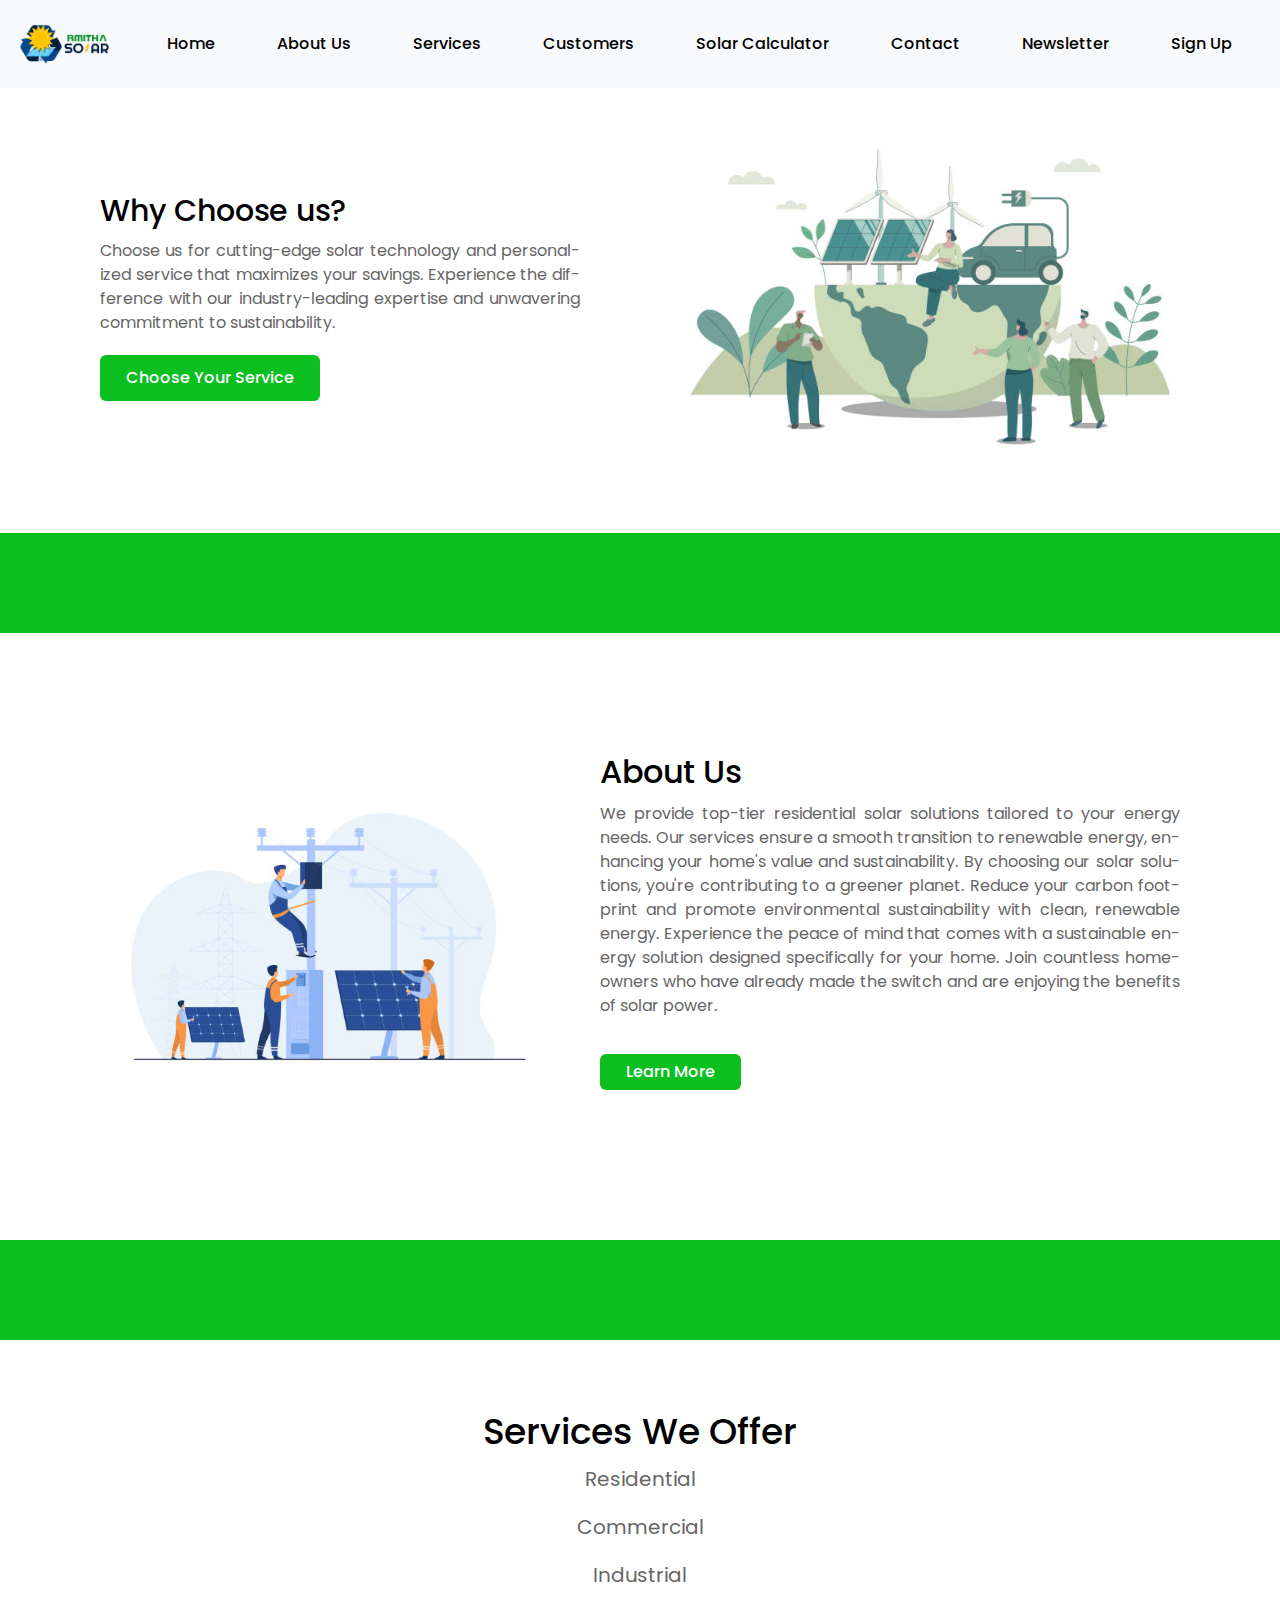
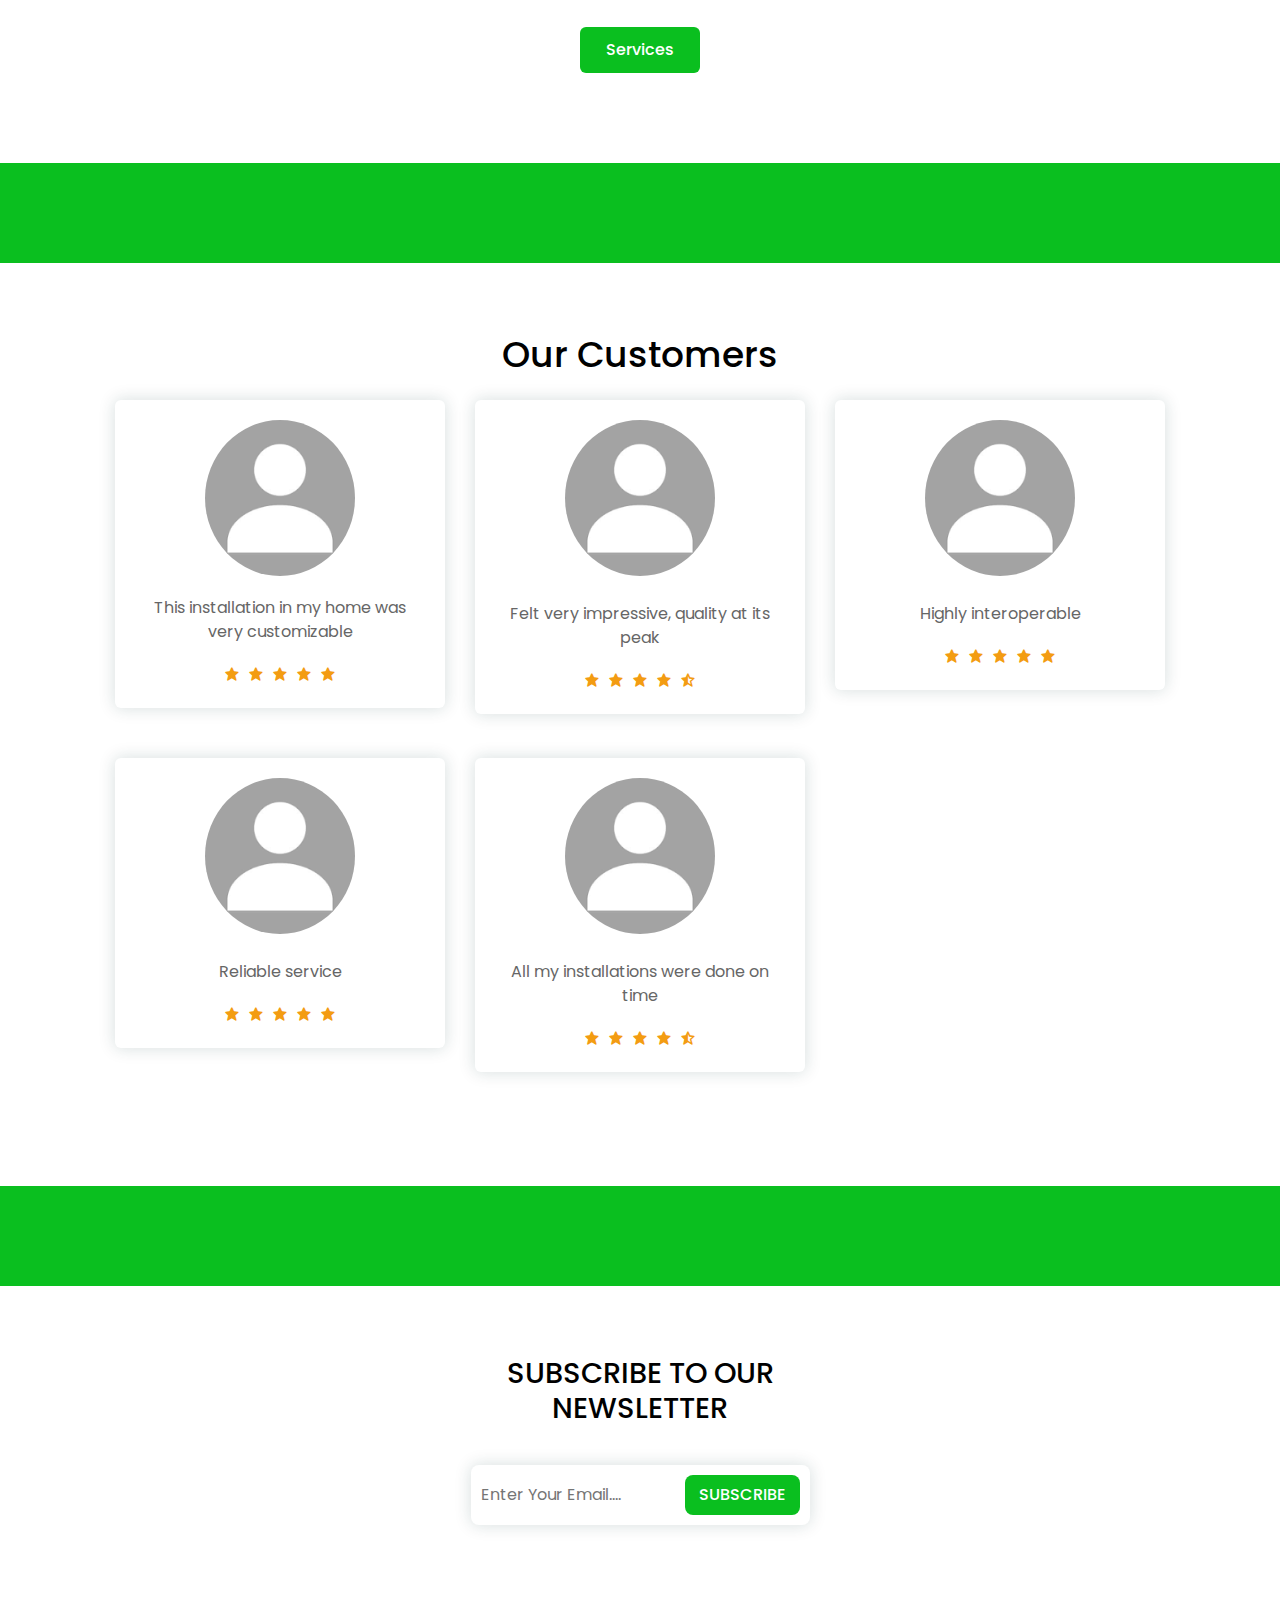
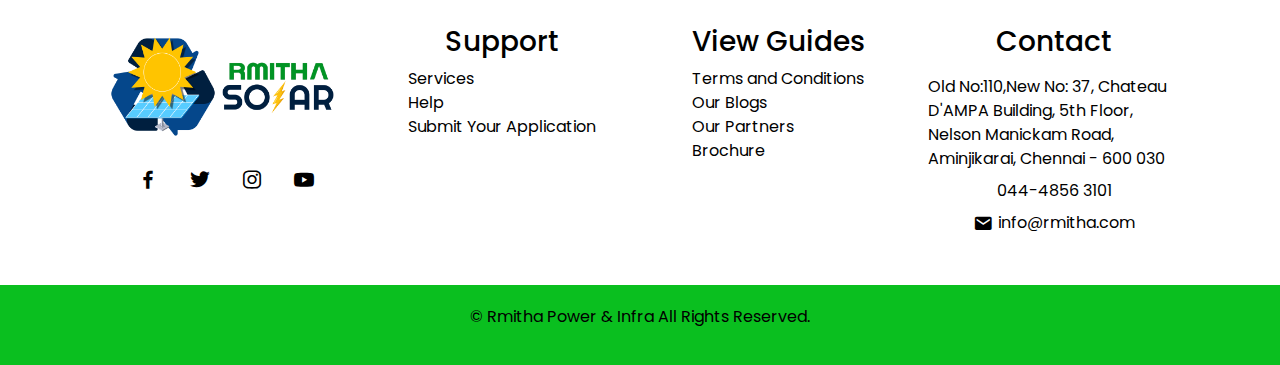
<file: index.html>
<!DOCTYPE html>
<html lang="en">
<head>
    <meta charset="UTF-8">
    <meta http-equiv="X-UA-Compatible" content="IE=edge">
    <meta name="viewport" content="width=device-width, initial-scale=1.0">
    <title>Varaki Services and Industries</title>
    <link href="https://maxcdn.bootstrapcdn.com/bootstrap/4.5.2/css/bootstrap.min.css" rel="stylesheet">
    <link rel="stylesheet" href="style.css">
    <link rel="stylesheet" href="https://cdn.jsdelivr.net/npm/boxicons@latest/css/boxicons.min.css">
  <script src="https://cdn.jsdelivr.net/npm/bootstrap@5.3.3/dist/js/bootstrap.bundle.min.js"></script>
</head>
<body>
    <header class="d-flex justify-content-between align-items-center p-3 bg-light">
        <i class='bx bx-menu' id="menu-icon"></i>
        <div class="logo">
            <a href="#Home"><img src="Frame 29.png" alt="Logo"></a>
        </div>
        <ul class="navbar nav">
            <li class="nav-item"><a class="nav-link" href="#Home">Home</a></li>
            <li class="nav-item"><a class="nav-link" href="#about">About Us</a></li>
            <li class="nav-item"><a class="nav-link" href="services.html">Services</a></li>
            <li class="nav-item"><a class="nav-link" href="#customers">Customers</a></li>
            <li class="nav-item"><a class="nav-link" href="solar-calculator.html">Solar Calculator</a></li>
            <li class="nav-item"><a class="nav-link" href="contact-us.html">Contact</a></li>
            <li class="nav-item"><a class="nav-link" href="newsletter.html">Newsletter</a></li>
            <li class="nav-item"><a class="nav-link" href="Sign-Up.html">Sign Up</a></li>
        </ul>
    </header>
    <section class="home" id="Home">
        <div class="home-text">
            <h3>Why Choose us?</h3>
            <p>Choose us for cutting-edge solar technology and personalized service that maximizes your savings. Experience the difference with our industry-leading expertise and unwavering commitment to sustainability.</p>
            <a href="chooses.html" class="btn">Choose Your Service</a>
        </div>
        <div class="home-img">
            <img src="soalrweb3.jpg" alt="Solar Image">
        </div>
    </section>
    <section class="green-divider"></section>
    <section class="about" id="about">
        <div class="about-img">
            <img src="solarweb4.jpg" alt="About Us Image">
        </div>
        <div class="about-text">
            <h2>About Us</h2>
            <p>We provide top-tier residential solar solutions tailored to your energy needs. Our services ensure a smooth transition to renewable energy, enhancing your home's value and sustainability. By choosing our solar solutions, you're contributing to a greener planet. Reduce your carbon footprint and promote environmental sustainability with clean, renewable energy. Experience the peace of mind that comes with a sustainable energy solution designed specifically for your home. Join countless homeowners who have already made the switch and are enjoying the benefits of solar power.</p>
            <a href="alearn.html" class="btn">Learn More</a>        
        </div>
    </section>
    <section class="green-divider"></section>
    <section class="services" id="services">
        <div class="heading">
            <h2>Services We Offer</h2>
            <p>Residential</p>
            <p>Commercial</p>
            <p>Industrial</p>
            <a href="services.html" class="btn">Services</a>
        </div>
    </section>
    <section class="green-divider"></section>
    <section class="customers" id="customers">
        <div class="container">
            <div class="heading text-center mb-4">
                <h2>Our Customers</h2>
            </div>
            <div class="row">
                <div class="col-md-4 mb-4">
                    <div class="box text-center">
                        <img class="img-fluid" src="contactt.png" alt="Customer 1" class="img-fluid rounded-circle mb-3">
                        <h2></h2>
                        <p>This installation in my home was very customizable</p>
                        <div class="stars">
                            <i class='bx bxs-star'></i>
                            <i class='bx bxs-star'></i>
                            <i class='bx bxs-star'></i>
                            <i class='bx bxs-star'></i>
                            <i class='bx bxs-star'></i>
                        </div>
                    </div>
                </div>
                <div class="col-md-4 mb-4">
                    <div class="box text-center">
                        <img src="contactt.png" alt="Customer 2" class="img-fluid rounded-circle mb-3">
                        <h2></h2>
                        <p>Felt very impressive, quality at its peak</p>
                        <div class="stars">
                            <i class='bx bxs-star'></i>
                            <i class='bx bxs-star'></i>
                            <i class='bx bxs-star'></i>
                            <i class='bx bxs-star'></i>
                            <i class='bx bxs-star-half'></i>
                        </div>
                    </div>
                </div>
                <div class="col-md-4 mb-4">
                    <div class="box text-center">
                        <img src="contactt.png" alt="Customer 3" class="img-fluid rounded-circle mb-3">
                        <h2></h2>
                        <p>Highly interoperable </p>
                        <div class="stars">
                            <i class='bx bxs-star'></i>
                            <i class='bx bxs-star'></i>
                            <i class='bx bxs-star'></i>
                            <i class='bx bxs-star'></i>
                            <i class='bx bxs-star'></i>
                        </div>
                    </div>
                </div>
                <div class="col-md-4 mb-4">
                    <div class="box text-center">
                        <img src="contactt.png" alt="Customer 4" class="img-fluid rounded-circle mb-3">
                        <h2></h2>
                        <p>Reliable service</p>
                        <div class="stars">
                            <i class='bx bxs-star'></i>
                            <i class='bx bxs-star'></i>
                            <i class='bx bxs-star'></i>
                            <i class='bx bxs-star'></i>
                            <i class='bx bxs-star'></i>
                        </div>
                    </div>
                </div>
                <div class="col-md-4 mb-4">
                    <div class="box text-center">
                        <img src="contactt.png" alt="Customer 5" class="img-fluid rounded-circle mb-3">
                        <h2></h2>
                        <p>All my installations were done on time</p>
                        <div class="stars">
                            <i class='bx bxs-star'></i>
                            <i class='bx bxs-star'></i>
                            <i class='bx bxs-star'></i>
                            <i class='bx bxs-star'></i>
                            <i class='bx bxs-star-half'></i>
                        </div>
                    </div>
                </div>
            </div>
        </div>
    </section>
    
    <section class="green-divider"></section>
    <section class="newsletter">
        <h2>Subscribe to our <br>newsletter</h2>
        <form action="#">
            <input type="email" placeholder="Enter Your Email...." required>
            <input type="submit" value="Subscribe" class="email-btn">
        </form>
    </section>
    <section class="footer">
        <div class="footer-box">
            <a href="index.html"><img src="Frame 29.png" style="max-width:100%; height:auto;" alt="Logo"></a>
            <div class="social">
                <a href="#"><i class='bx bxl-facebook'></i></a>
                <a href="#"><i class='bx bxl-twitter'></i></a>
                <a href="#"><i class='bx bxl-instagram'></i></a>
                <a href="#"><i class='bx bxl-youtube'></i></a>
            </div>
        </div>
        <div class="footer-box">
            <h3>Support</h3>
            <ul>
                <li><a href="services.html">Services</a></li>
                <li><a href="contact-us.html">Help</a></li>
                <li><a href="submit.html">Submit Your Application</a></li>
            </ul>
        </div>
        <div class="footer-box">
            <h3>View Guides</h3>
            <ul>
                <li><a href="terms.html">Terms and Conditions</a></li>
                <li><a href="newsletter.html">Our Blogs</a></li>
                <li><a href="#">Our Partners</a></li>
                <li><a href="#">Brochure</a></li>
            </ul>
        </div>
        <div class="footer-box contact">
            <h3>Contact</h3>
            <span>Old No:110,New No: 37, Chateau D'AMPA Building, 5th Floor, Nelson Manickam Road, Aminjikarai, Chennai - 600 030</span>
            <span>044-4856 3101</span>
            <span><i class='bx bxs-envelope'></i>info@rmitha.com</span>
        </div>
    </section>
    <div class="copyright">
        <p>&#169; Rmitha Power & Infra All Rights Reserved.</p>
    </div>
    <script src="main.js"></script>
    <script src="app.js"></script>
    <script src="https://code.jquery.com/jquery-3.5.1.slim.min.js"></script>
    <script src="https://cdn.jsdelivr.net/npm/@popperjs/core@2.9.3/dist/umd/popper.min.js"></script>
    <script src="https://maxcdn.bootstrapcdn.com/bootstrap/4.5.2/js/bootstrap.min.js"></script>
</body>
</html>
</file>
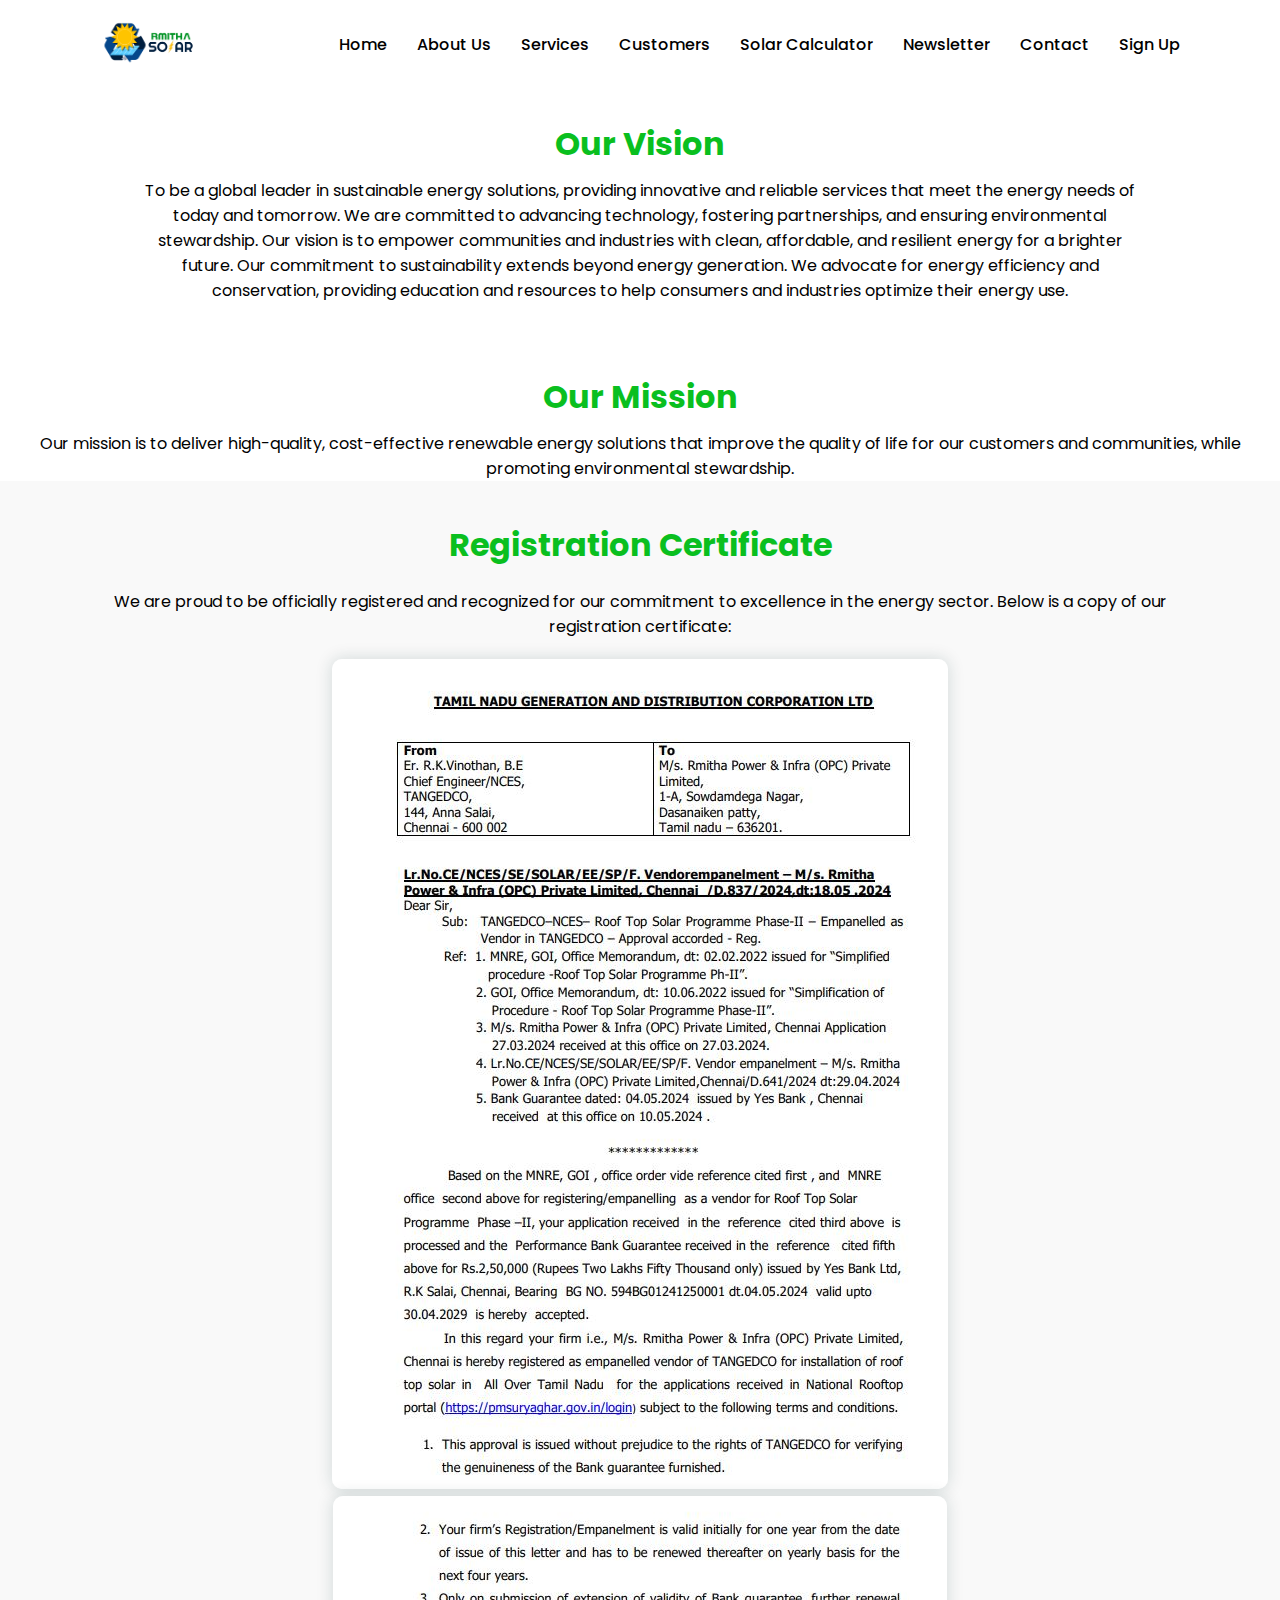
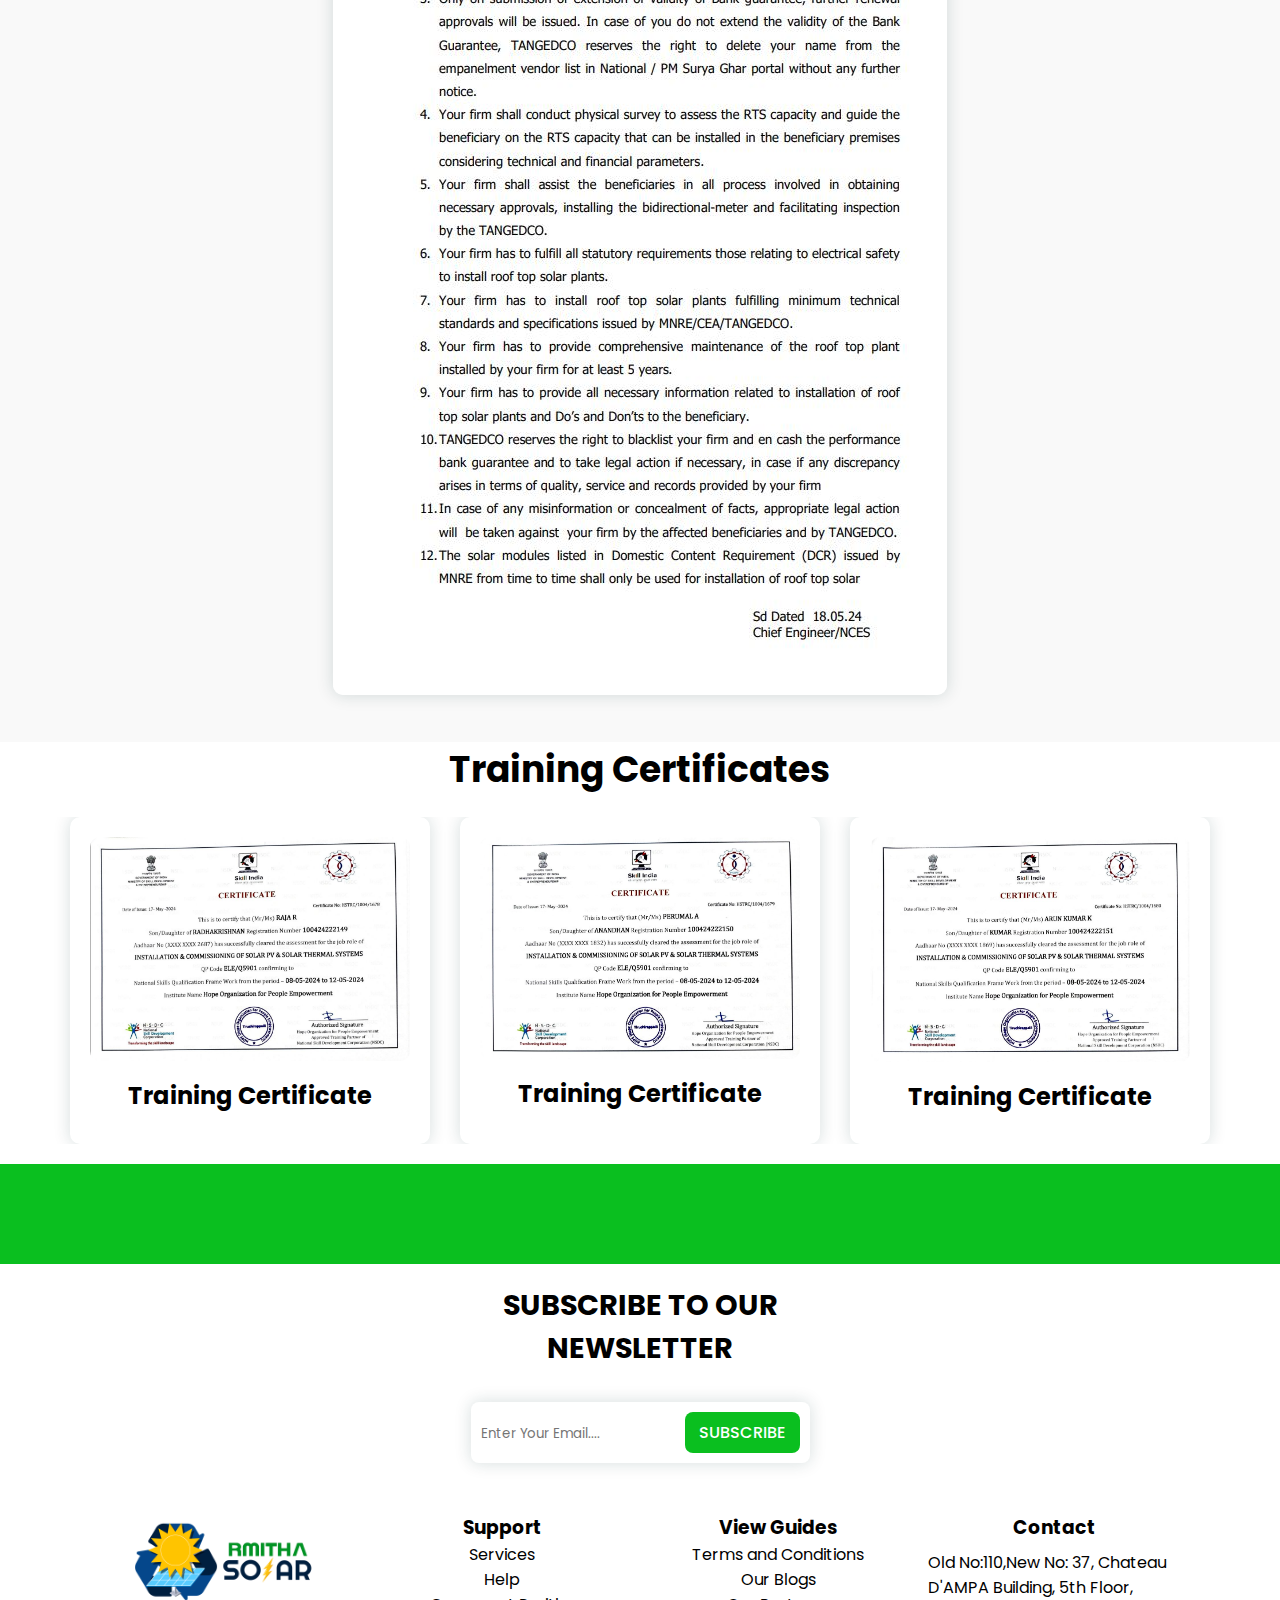
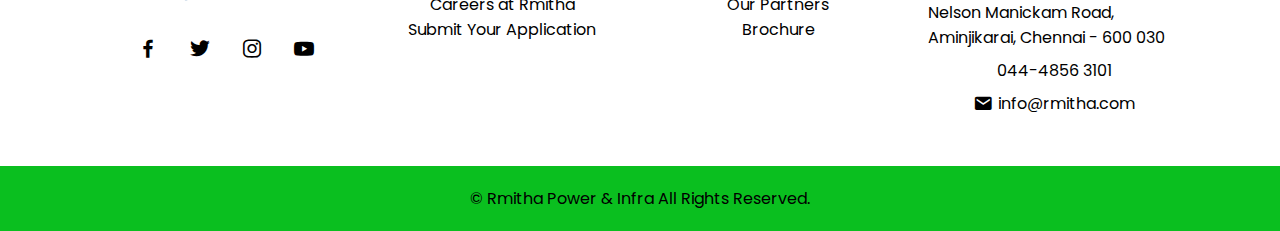
<file: alearn.html>
<!DOCTYPE html>
<html lang="en">
<head>
    <meta charset="UTF-8">
    <meta http-equiv="X-UA-Compatible" content="IE=edge">
    <meta name="viewport" content="width=device-width, initial-scale=1.0">
    <title>Varaki Services and Industries</title>
    <link rel="stylesheet" href="alearn.css">
    <link rel="stylesheet" href="https://cdn.jsdelivr.net/npm/boxicons@latest/css/boxicons.min.css">
</head>
<body>
    <header>
        <i class='bx bx-menu' id="menu-icon"></i>
        <div class="logo">
            <a href="index.html"><img src="Frame 29.png" alt="Logo"></a>
        </div>
        <ul class="navbar">
            <li><a href="index.html">Home</a></li>
            <li><a href="index.html">About Us</a></li>
            <li><a href="services.html">Services</a></li>
            <li><a href="index.html">Customers</a></li>
            <li><a href="solar-calculator.html">Solar Calculator</a></li>
            <li><a href="newsletter.html">Newsletter</a></li>
            <li><a href="contact-us.html">Contact</a></li>
            <li><a href="Sign-Up.html">Sign Up</a></li>
        </ul>
    </header>
    <section class="vision-mission">
        <div class="container">
            <div class="vision">
                <h2>Our Vision</h2>
                <p>To be a global leader in sustainable energy solutions, providing innovative and reliable services that meet the energy needs of today and tomorrow. We are committed to advancing technology, fostering partnerships, and ensuring environmental stewardship. Our vision is to empower communities and industries with clean, affordable, and resilient energy for a brighter future. Our commitment to sustainability extends beyond energy generation. We advocate for energy efficiency and conservation, providing education and resources to help consumers and industries optimize their energy use.</p>
            </div>
            <div class="mission">
                <h2>Our Mission</h2>
                <p>Our mission is to deliver high-quality, cost-effective renewable energy solutions that improve the quality of life for our customers and communities, while promoting environmental stewardship.</p>
            </div>
        </div>
    </section>

    <section class="registration-certificate">
        <div class="container">
            <h2>Registration Certificate</h2>
            <p>We are proud to be officially registered and recognized for our commitment to excellence in the energy sector. Below is a copy of our registration certificate:</p>
            <img src="rmitha_1.JPG" alt="Registration Certificate" />
            <img src="rmitha_2.JPG" alt="Registration certificate"/>
        </div>
    </section>

    <section class="certificates" id="certificates">
        <div class="heading">
            <h2>Training Certificates</h2>
        </div>
        <div class="certificates-container">
            <div class="box">
                <img src="raja sir training certificate.JPG" alt="certificate 1">
                <h2>Training Certificate</h2>
            </div>
            <div class="box">
                <img src="perumal sir certificate.JPG" alt="certificate 2">
                <h2>Training Certificate</h2>
            </div>
            <div class="box">
                <img src="arun sir certificate.JPG" alt="certificate 3">
                <h2>Training Certificate</h2>
            </div>
        </div>
    </section>
    <section class="green-divider"></section>
    <section class="newsletter">
        <h2>Subscribe to our <br>newsletter</h2>
        <form action="#">
            <input type="email" placeholder="Enter Your Email...." required>
            <input type="submit" value="Subscribe" class="email-btn">
        </form>
    </section>
    <section class="footer">
        <div class="footer-box">
            <a href="index.html"><img src="Frame 29.png" alt="Logo"></a>
            <div class="social">
                <a href="#"><i class='bx bxl-facebook'></i></a>
                <a href="#"><i class='bx bxl-twitter'></i></a>
                <a href="#"><i class='bx bxl-instagram'></i></a>
                <a href="#"><i class='bx bxl-youtube'></i></a>
            </div>
        </div>
        <div class="footer-box">
            <h3>Support</h3>
            <li><a href="#">Services</a></li>
            <li><a href="#">Help</a></li>
            <li><a href="#">Careers at Rmitha</a></li>
            <li><a href="#">Submit Your Application</a></li>
        </div>
        <div class="footer-box">
            <h3>View Guides</h3>
            <li><a href="#">Terms and Conditions</a></li>
            <li><a href="#">Our Blogs</a></li>
            <li><a href="#">Our Partners</a></li>
            <li><a href="#">Brochure</a></li>
        </div>
        <div class="footer-box contact">
            <h3>Contact</h3>
            <span>Old No:110,New No: 37, Chateau D'AMPA Building, 5th Floor, Nelson Manickam Road, Aminjikarai, Chennai - 600 030</span>
            <span>044-4856 3101</span>
            <span><i class='bx bxs-envelope'></i>info@rmitha.com</span>
        </div>
    </section>
    <div class="copyright">
        <p>&#169; Rmitha Power & Infra All Rights Reserved.</p>
    </div>
    <script src="main.js"></script>
    <script src="alearn.js"></script>
</body>
</html>
</file>
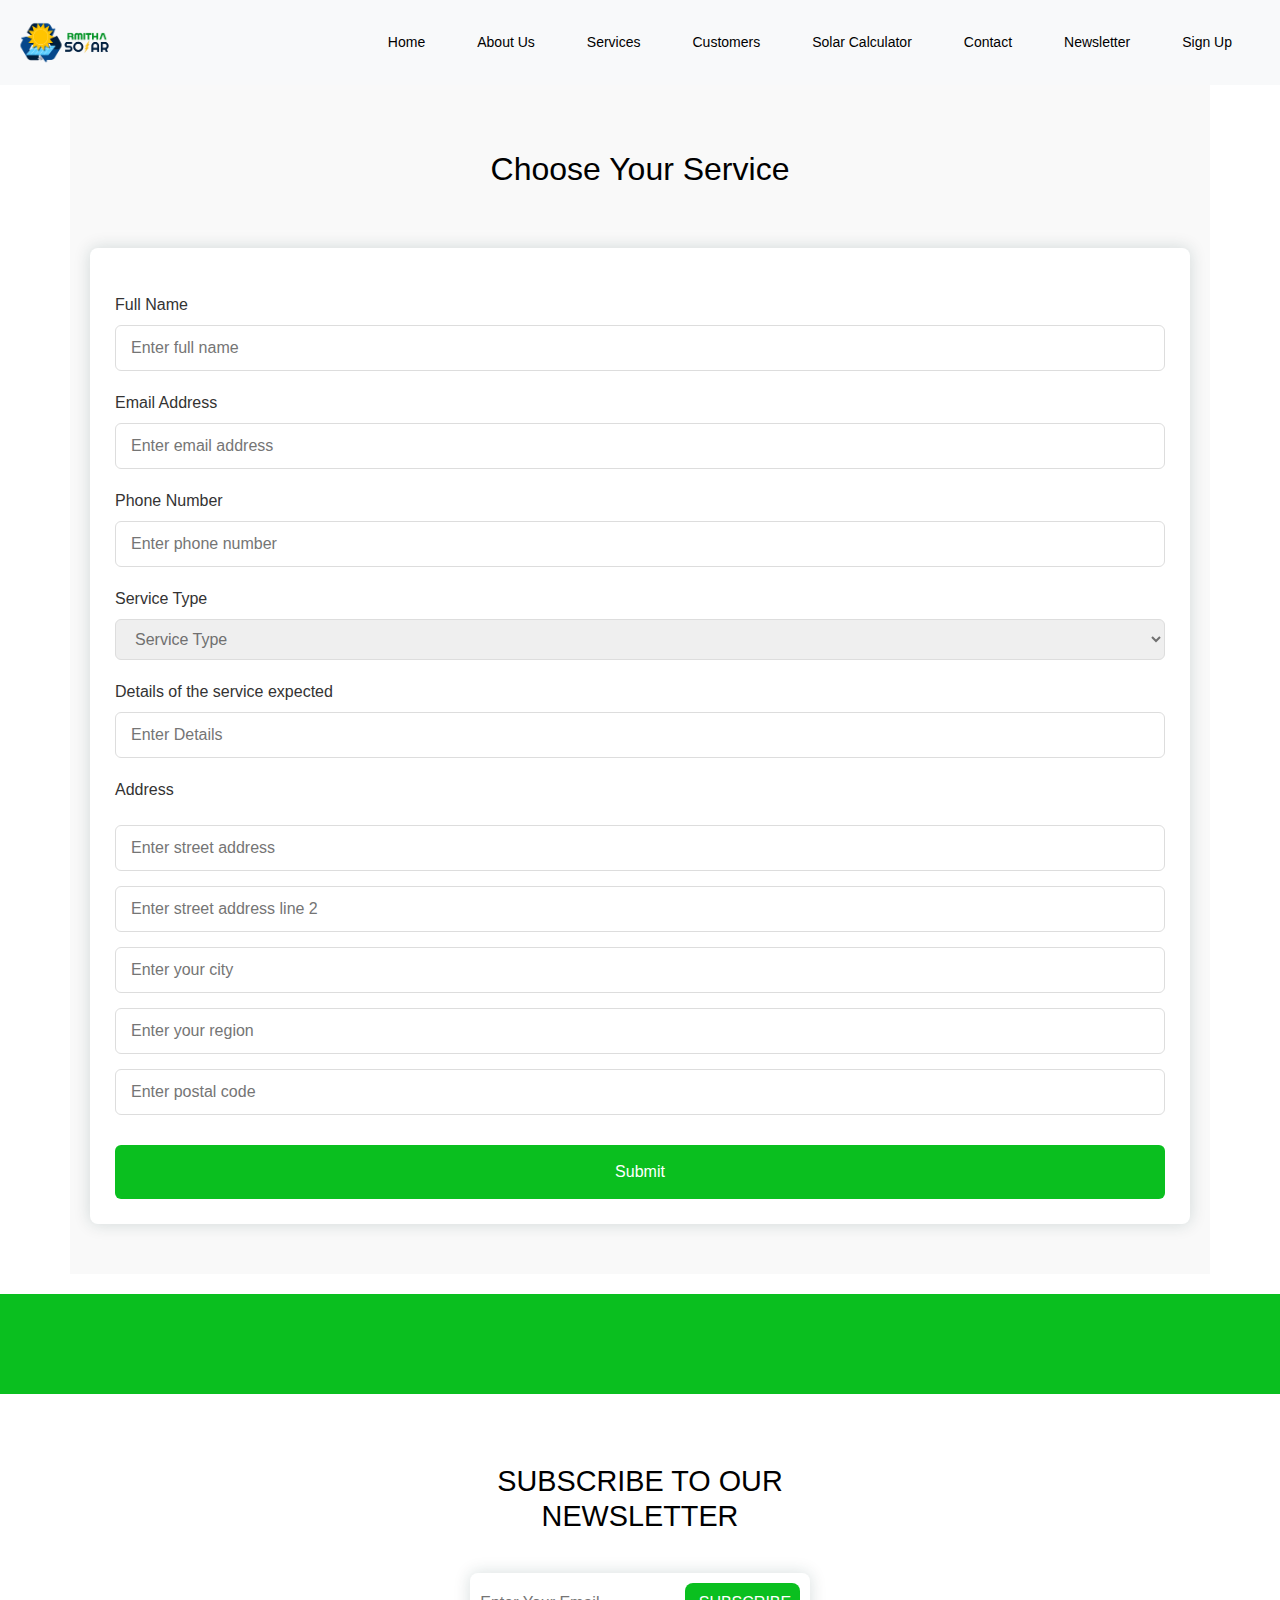
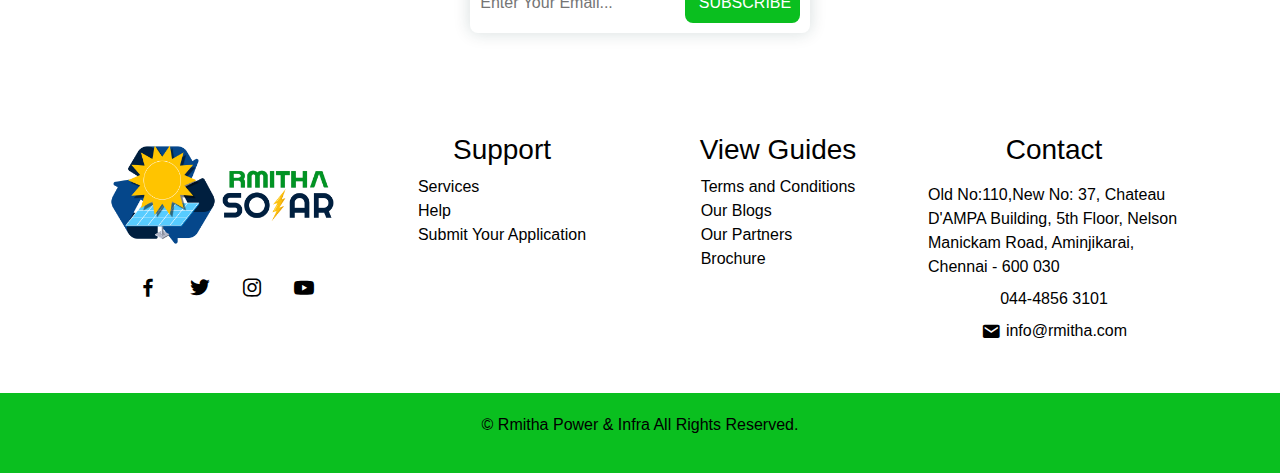
<file: chooses.html>
<!DOCTYPE html>
<html lang="en">
<head>
    <meta charset="UTF-8">
    <meta http-equiv="X-UA-Compatible" content="IE=edge">
    <meta name="viewport" content="width=device-width, initial-scale=1.0">
    <title>Varaki Services and Industries</title>
    <link href="https://maxcdn.bootstrapcdn.com/bootstrap/4.5.2/css/bootstrap.min.css" rel="stylesheet">
    <link rel="stylesheet" href="chooses.css">
    <link rel="stylesheet" href="https://cdn.jsdelivr.net/npm/boxicons@latest/css/boxicons.min.css">
  <script src="https://cdn.jsdelivr.net/npm/bootstrap@5.3.3/dist/js/bootstrap.bundle.min.js"></script>
</head>
<body>
    <header class="d-flex justify-content-between align-items-center p-3 bg-light">
        <i class='bx bx-menu' id="menu-icon"></i>
        <div class="logo">
            <a href="index.html"><img src="Frame 29.png" alt="Logo"></a>
        </div>
        <ul class="navbar nav">
            <li class="nav-item"><a class="nav-link" href="index.html">Home</a></li>
            <li class="nav-item"><a class="nav-link" href="index.html">About Us</a></li>
            <li class="nav-item"><a class="nav-link" href="services.html">Services</a></li>
            <li class="nav-item"><a class="nav-link" href="index.html">Customers</a></li>
            <li class="nav-item"><a class="nav-link" href="solar-calculator.html">Solar Calculator</a></li>
            <li class="nav-item"><a class="nav-link" href="contact-us.html">Contact</a></li>
            <li class="nav-item"><a class="nav-link" href="newsletter.html">Newsletter</a></li>
            <li class="nav-item"><a class="nav-link" href="Sign-Up.html">Sign Up</a></li>
        </ul>
    </header>

    <section class="container">
        <h2>Choose Your Service</h2>
        <form class="contact-us" action="https://api.web3forms.com/submit" method="POST">
            <input type="hidden" name="access_key" value="fa9d0406-52d6-48cf-9778-77311fb66fd9">
            <div class="form">
                <div class="input-box">
                    <label>Full Name</label>
                    <input type="text" name="full-name" placeholder="Enter full name" required />
                </div>
                <div class="input-box">
                    <label>Email Address</label>
                    <input type="email" name="email" placeholder="Enter email address" required />
                </div>
                <div class="input-box">
                    <label>Phone Number</label>
                    <input type="tel" name="phone" placeholder="Enter phone number" required />
                </div>
                <div class="input-box">
                    <label>Service Type</label>
                    <select name="service-type" required>
                        <option hidden>Service Type</option>
                        <option>Residential</option>
                        <option>Commercial</option>
                        <option>Industrial</option>
                    </select>
                </div>
                <div class="input-box">
                    <label>Details of the service expected</label>
                    <input type="text" name="service-details" placeholder="Enter Details" required/>
                </div>
                <div class="input-box address">
                    <label>Address</label>
                    <input type="text" name="street-address" placeholder="Enter street address" required />
                    <input type="text" name="street-address-line2" placeholder="Enter street address line 2" />
                    <input type="text" name="city" placeholder="Enter your city" required />
                    <input type="text" name="region" placeholder="Enter your region" required />
                    <input type="text" name="postal-code" placeholder="Enter postal code" required />
                </div>
                <button type="submit">Submit</button>
            </div>
        </form>
    </section>

    <section class="green-divider"></section>

    <section class="newsletter">
        <h2>Subscribe to our <br>newsletter</h2>
        <form action="#">
            <input type="email" placeholder="Enter Your Email..." required>
            <input type="submit" value="Subscribe" class="email-btn">
        </form>
    </section>

    <section class="footer">
        <div class="footer-box">
            <a href="index.html"><img src="Frame 29.png" style="max-width:100%; height:auto;" alt="Logo"></a>
            <div class="social">
                <a href="#"><i class='bx bxl-facebook'></i></a>
                <a href="#"><i class='bx bxl-twitter'></i></a>
                <a href="#"><i class='bx bxl-instagram'></i></a>
                <a href="#"><i class='bx bxl-youtube'></i></a>
            </div>
        </div>
        <div class="footer-box">
            <h3>Support</h3>
            <ul>
                <li><a href="services.html">Services</a></li>
                <li><a href="contact-us.html">Help</a></li>
                <li><a href="submit.html">Submit Your Application</a></li>
            </ul>
        </div>
        <div class="footer-box">
            <h3>View Guides</h3>
            <ul>
                <li><a href="terms.html">Terms and Conditions</a></li>
                <li><a href="newsletter.html">Our Blogs</a></li>
                <li><a href="#">Our Partners</a></li>
                <li><a href="#">Brochure</a></li>
            </ul>
        </div>
        <div class="footer-box contact">
            <h3>Contact</h3>
            <span>Old No:110,New No: 37, Chateau D'AMPA Building, 5th Floor, Nelson Manickam Road, Aminjikarai, Chennai - 600 030</span>
            <span>044-4856 3101</span>
            <span><i class='bx bxs-envelope'></i>info@rmitha.com</span>
        </div>
    </section>
    
    <div class="copyright">
        <p>&#169; Rmitha Power & Infra All Rights Reserved.</p>
    </div>

    <script src="main.js"></script>
    <script src="app.js"></script>
</body>
</html>
</file>
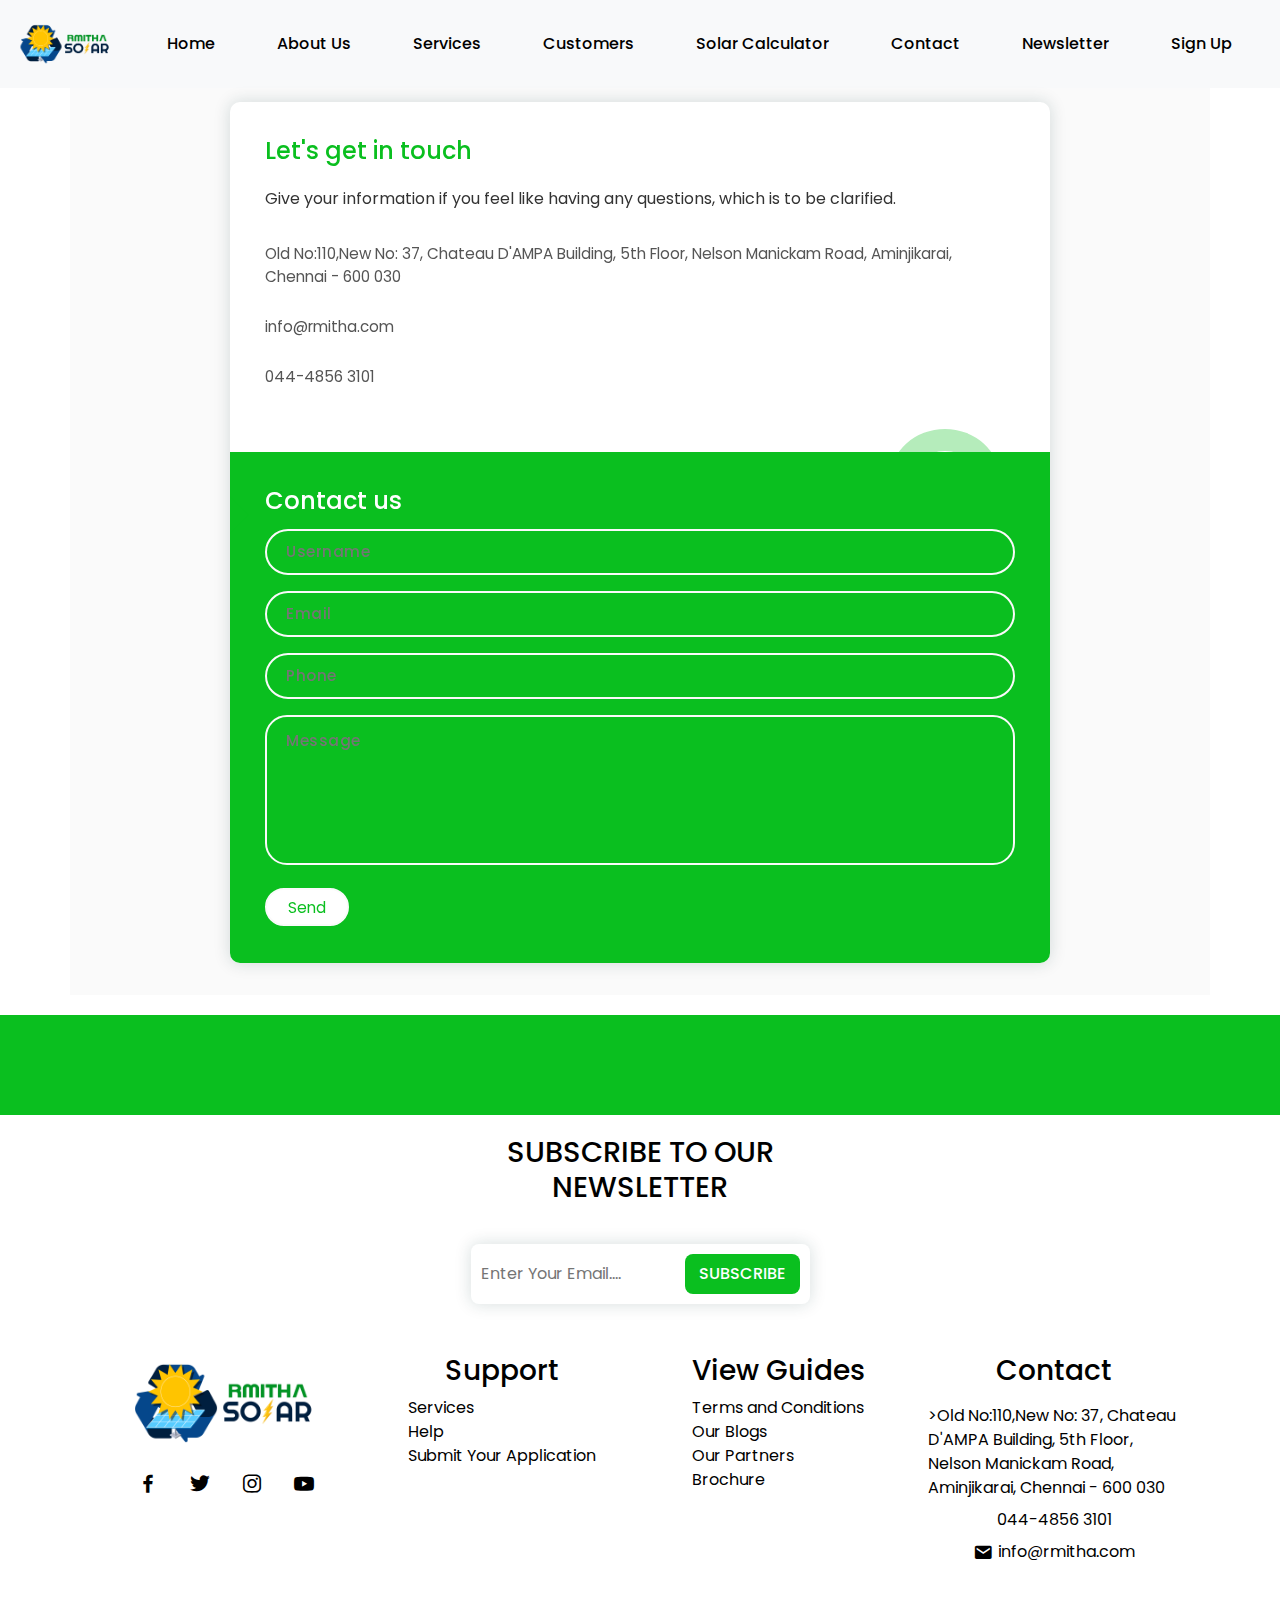
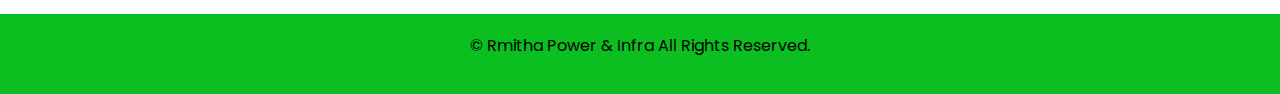
<file: contact-us.html>
<!DOCTYPE html>
<html lang="en">
<head>
    <meta charset="UTF-8">
    <meta http-equiv="X-UA-Compatible" content="IE=edge">
    <meta name="viewport" content="width=device-width, initial-scale=1.0">
    <title>Varaki Services and Industries</title>
    <link href="https://maxcdn.bootstrapcdn.com/bootstrap/4.5.2/css/bootstrap.min.css" rel="stylesheet">
    <link rel="stylesheet" href="contact-us.css">
    <link rel="stylesheet" href="https://cdn.jsdelivr.net/npm/boxicons@latest/css/boxicons.min.css">
  <script src="https://cdn.jsdelivr.net/npm/bootstrap@5.3.3/dist/js/bootstrap.bundle.min.js"></script>
</head>
<body>
    <header class="d-flex justify-content-between align-items-center p-3 bg-light">
        <i class='bx bx-menu' id="menu-icon"></i>
        <div class="logo">
            <a href="index.html"><img src="Frame 29.png" alt="Logo"></a>
        </div>
        <ul class="navbar nav">
            <li class="nav-item"><a class="nav-link" href="index.html">Home</a></li>
            <li class="nav-item"><a class="nav-link" href="index.html">About Us</a></li>
            <li class="nav-item"><a class="nav-link" href="services.html">Services</a></li>
            <li class="nav-item"><a class="nav-link" href="index.html">Customers</a></li>
            <li class="nav-item"><a class="nav-link" href="solar-calculator.html">Solar Calculator</a></li>
            <li class="nav-item"><a class="nav-link" href="contact-us.html">Contact</a></li>
            <li class="nav-item"><a class="nav-link" href="newsletter.html">Newsletter</a></li>
            <li class="nav-item"><a class="nav-link" href="Sign-Up.html">Sign Up</a></li>
        </ul>
    </header>

    <div class="container">
      <div class="form">
        <div class="contact-info">
          <h3 class="title">Let's get in touch</h3>
          <p class="text">
            Give your information if you feel like having any questions, which is to be clarified.
          </p>
          <div class="info">
            <div class="information">
              <p>Old No:110,New No: 37, Chateau D'AMPA Building, 5th Floor, Nelson Manickam Road, Aminjikarai, Chennai - 600 030 </p>
            </div>
            <div class="information">
              <p>info@rmitha.com</p>
            </div>
            <div class="information">
              <p>044-4856 3101</p>
            </div>
          </div>
        </div>
        <div class="contact-form">
          <span class="circle one"></span>
          <span class="circle two"></span>

          <form action="index.html" autocomplete="off">
            <h3 class="title">Contact us</h3>
            <div class="input-container">
              <input type="text" name="name" class="input" placeholder="Username" />
            </div>
            <div class="input-container">
              <input type="email" name="email" class="input" placeholder="Email" />
            </div>
            <div class="input-container">
              <input type="tel" name="phone" class="input" placeholder="Phone" />
            </div>
            <div class="input-container textarea">
              <textarea name="message" class="input" placeholder="Message"></textarea>
            </div>
            <input type="submit" value="Send" class="btn" />
          </form>
        </div>
      </div>
    </div>
    <section class="green-divider">
    </section>
    <section class="newsletter">
        <h2>Subscribe to our <br>newsletter</h2>
        <form action="">
            <input type="email" placeholder="Enter Your Email...."required>
            <input type="submit" value="Subscribe" class="email-btn">
        </form>
    </section>
    <section class="footer">
        <div class="footer-box">
            <a href="index.html"><img src="Frame 29.png"></a>
            <div class="social">
                <a href="#"><i class='bx bxl-facebook'></i></a>
                <a href="#"><i class='bx bxl-twitter'></i></a>
                <a href="#"><i class='bx bxl-instagram'></i></a>
                <a href="#"><i class='bx bxl-youtube'></i></a>
            </div>
        </div>
        <div class="footer-box">
          <h3>Support</h3>
          <ul>
              <li><a href="services.html">Services</a></li>
              <li><a href="contact-us.html">Help</a></li>
              <li><a href="submit.html">Submit Your Application</a></li>
          </ul>
      </div>
      <div class="footer-box">
          <h3>View Guides</h3>
          <ul>
              <li><a href="terms.html">Terms and Conditions</a></li>
              <li><a href="newsletter.html">Our Blogs</a></li>
              <li><a href="#">Our Partners</a></li>
              <li><a href="#">Brochure</a></li>
          </ul>
      </div>
        <div class="footer-box contact">
            <h3>Contact</h3>
            <span>>Old No:110,New No: 37, Chateau D'AMPA Building, 5th Floor, Nelson Manickam Road, Aminjikarai, Chennai - 600 030</span>
            <span>044-4856 3101</span>
            <span><i class='bx bxs-envelope'></i>info@rmitha.com</span>
        </div>
    </section>
    <div class="copyright">
        <p>&#169; Rmitha Power & Infra All Rights Reserved.</p>
    </div>
    <script src="main.js"></script>
</body>
</html>
    <script src="app.js"></script>
  </body>
</html>
</file>
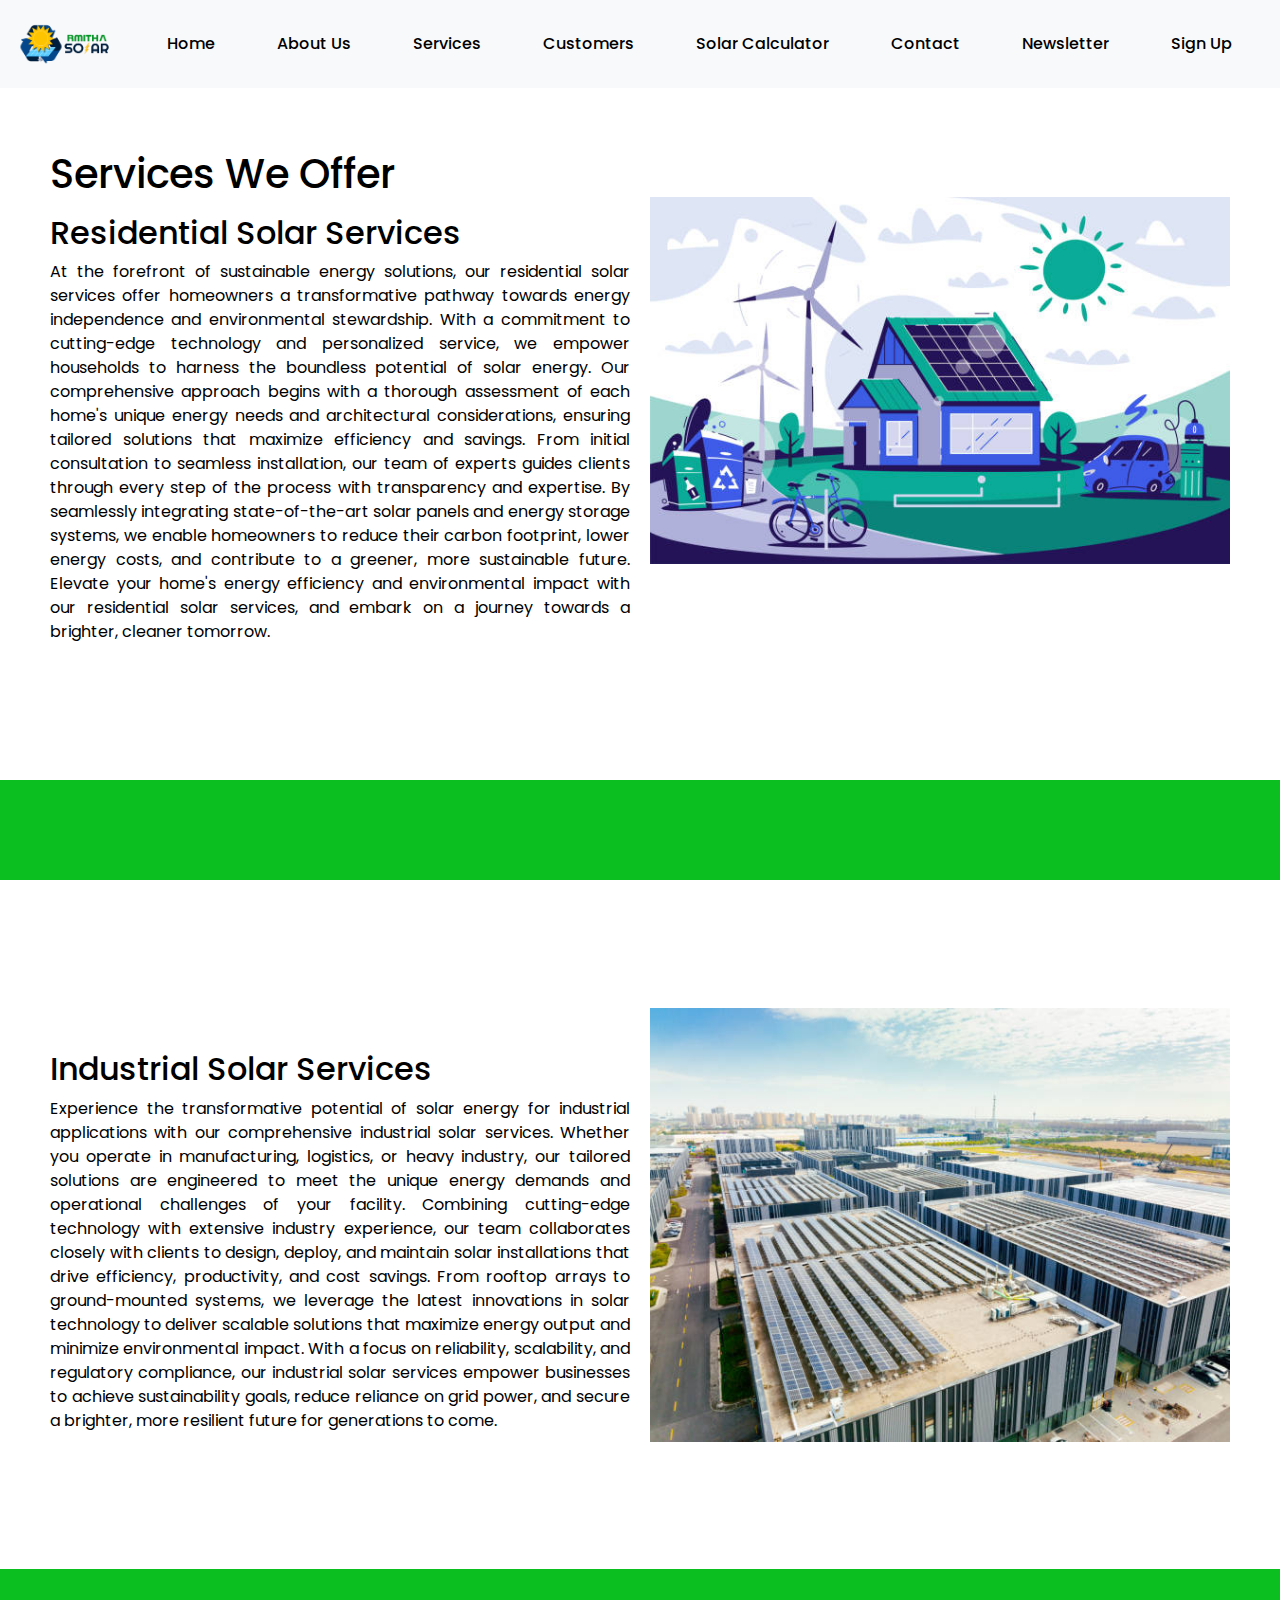
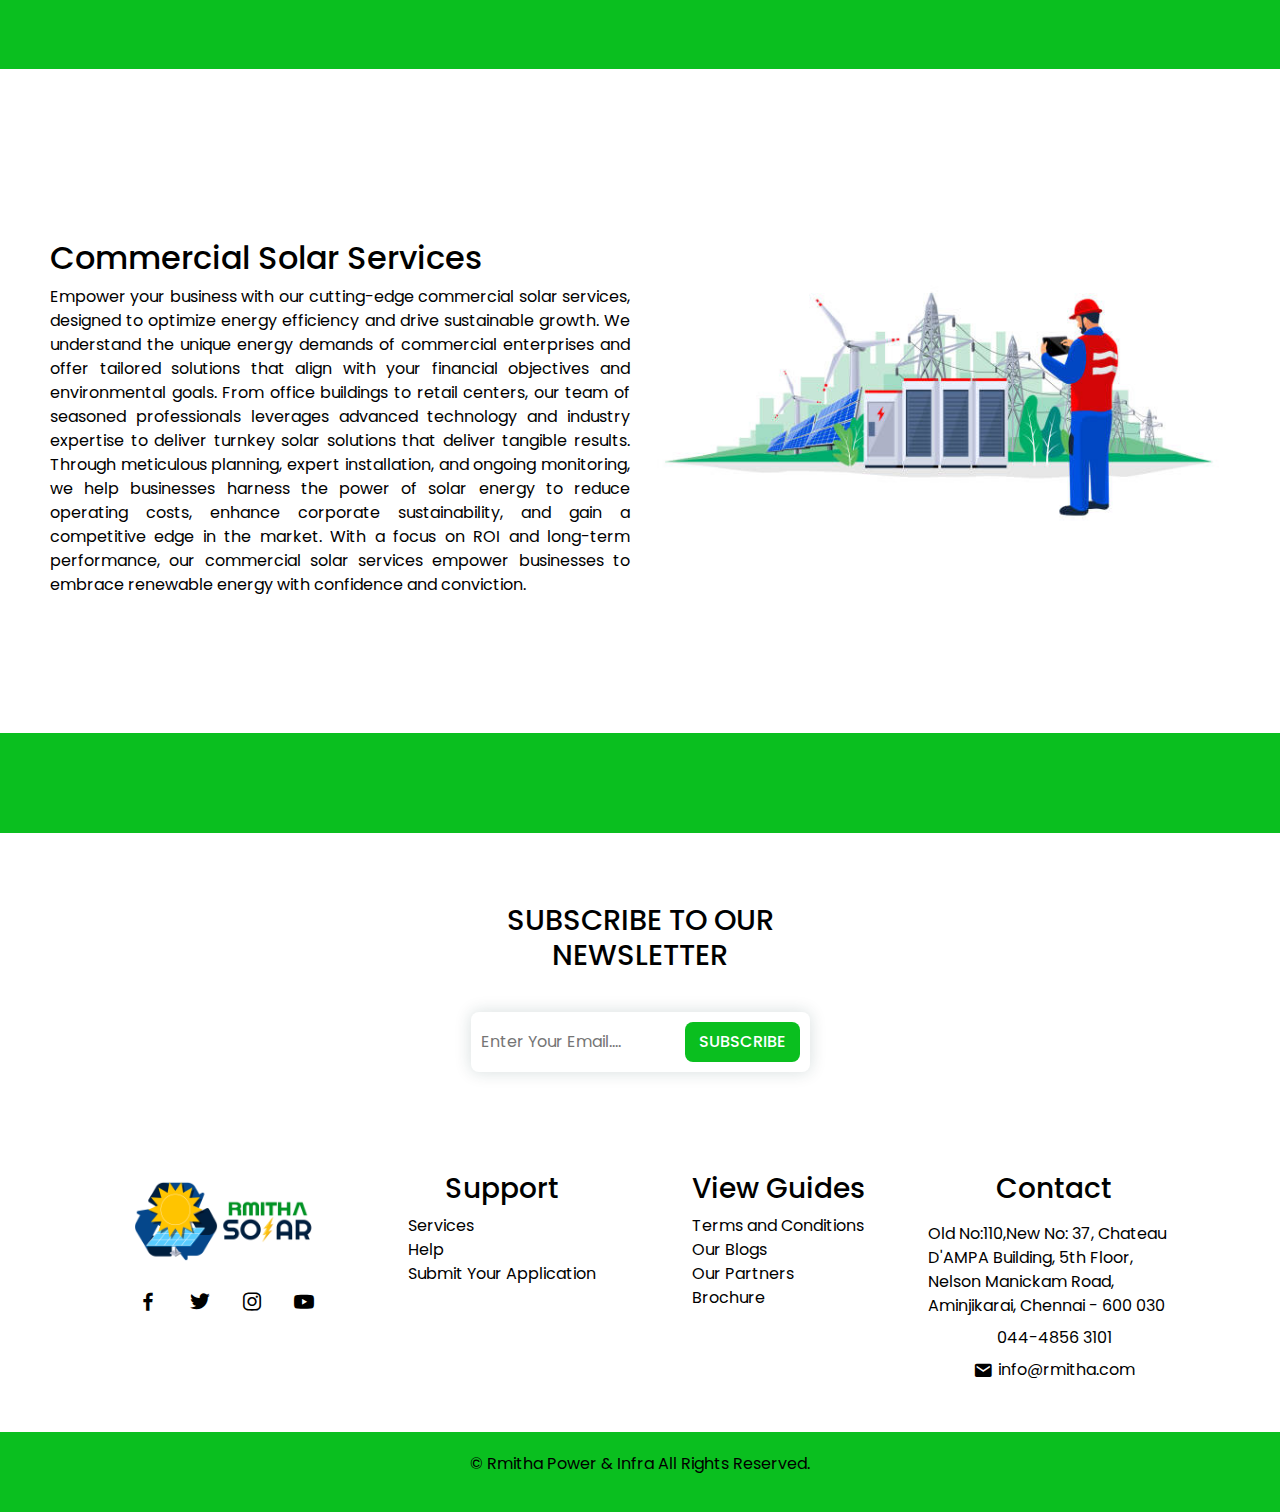
<file: services.html>
<!DOCTYPE html>
<html lang="en">
<head>
    <meta charset="UTF-8">
    <meta http-equiv="X-UA-Compatible" content="IE=edge">
    <meta name="viewport" content="width=device-width, initial-scale=1.0">
    <title>Varaki Services and Industries</title>
    <link href="https://maxcdn.bootstrapcdn.com/bootstrap/4.5.2/css/bootstrap.min.css" rel="stylesheet">
    <link rel="stylesheet" href="services.css">
    <link rel="stylesheet" href="https://cdn.jsdelivr.net/npm/boxicons@latest/css/boxicons.min.css">
  <script src="https://cdn.jsdelivr.net/npm/bootstrap@5.3.3/dist/js/bootstrap.bundle.min.js"></script>
</head>
<body>
    <header class="d-flex justify-content-between align-items-center p-3 bg-light">
        <i class='bx bx-menu' id="menu-icon"></i>
        <div class="logo">
            <a href="#Home"><img src="Frame 29.png" alt="Logo"></a>
        </div>
        <ul class="navbar nav">
            <li class="nav-item"><a class="nav-link" href="index.html">Home</a></li>
            <li class="nav-item"><a class="nav-link" href="index.html">About Us</a></li>
            <li class="nav-item"><a class="nav-link" href="services.html">Services</a></li>
            <li class="nav-item"><a class="nav-link" href="index.html">Customers</a></li>
            <li class="nav-item"><a class="nav-link" href="solar-calculator.html">Solar Calculator</a></li>
            <li class="nav-item"><a class="nav-link" href="contact-us.html">Contact</a></li>
            <li class="nav-item"><a class="nav-link" href="newsletter.html">Newsletter</a></li>
            <li class="nav-item"><a class="nav-link" href="Sign-Up.html">Sign Up</a></li>
        </ul>
    </header>

    <section class="about" id="about">
        <div class="about-container">
            <div class="about-us-text">
                <h2>Services We Offer</h2>
                <h3>Residential Solar Services</h3>
                <p>At the forefront of sustainable energy solutions, our residential solar services offer homeowners a transformative pathway towards energy independence and environmental stewardship. With a commitment to cutting-edge technology and personalized service, we empower households to harness the boundless potential of solar energy. Our comprehensive approach begins with a thorough assessment of each home's unique energy needs and architectural considerations, ensuring tailored solutions that maximize efficiency and savings. From initial consultation to seamless installation, our team of experts guides clients through every step of the process with transparency and expertise. By seamlessly integrating state-of-the-art solar panels and energy storage systems, we enable homeowners to reduce their carbon footprint, lower energy costs, and contribute to a greener, more sustainable future. Elevate your home's energy efficiency and environmental impact with our residential solar services, and embark on a journey towards a brighter, cleaner tomorrow.</p>
            </div>
            <div class="about-us-img">
                <img src="residential.jpg" alt="Solar Image">
            </div>
        </div>
    </section>
    <section class="green-divider"></section>
    <section class="about" id="about">
        <div class="about-container reverse">
            <div class="about-us-img">
                <img src="industrail.jpg" alt="Solar Image">
            </div>
            <div class="about-us-text">
                <h3>Industrial Solar Services</h3>
                <p>Experience the transformative potential of solar energy for industrial applications with our comprehensive industrial solar services. Whether you operate in manufacturing, logistics, or heavy industry, our tailored solutions are engineered to meet the unique energy demands and operational challenges of your facility. Combining cutting-edge technology with extensive industry experience, our team collaborates closely with clients to design, deploy, and maintain solar installations that drive efficiency, productivity, and cost savings. From rooftop arrays to ground-mounted systems, we leverage the latest innovations in solar technology to deliver scalable solutions that maximize energy output and minimize environmental impact. With a focus on reliability, scalability, and regulatory compliance, our industrial solar services empower businesses to achieve sustainability goals, reduce reliance on grid power, and secure a brighter, more resilient future for generations to come.</p>
            </div>
        </div>
    </section>
    <section class="green-divider"></section>
    <section class="about" id="about">
        <div class="about-container">
            <div class="about-us-text">
                <h3>Commercial Solar Services</h3>
                <p>Empower your business with our cutting-edge commercial solar services, designed to optimize energy efficiency and drive sustainable growth. We understand the unique energy demands of commercial enterprises and offer tailored solutions that align with your financial objectives and environmental goals. From office buildings to retail centers, our team of seasoned professionals leverages advanced technology and industry expertise to deliver turnkey solar solutions that deliver tangible results. Through meticulous planning, expert installation, and ongoing monitoring, we help businesses harness the power of solar energy to reduce operating costs, enhance corporate sustainability, and gain a competitive edge in the market. With a focus on ROI and long-term performance, our commercial solar services empower businesses to embrace renewable energy with confidence and conviction.</p>
            </div>
            <div class="about-us-img">
                <img src="commercial.jpg" alt="Solar Image">
            </div>
        </div>
    </section>
    <section class="green-divider"></section>
    <section class="newsletter">
        <h2>Subscribe to our <br>newsletter</h2>
        <form action="#">
            <input type="email" placeholder="Enter Your Email...." required>
            <input type="submit" value="Subscribe" class="email-btn">
        </form>
    </section>
    
    <section class="footer">
        <div class="footer-box">
                <a href="index.html"><img src="Frame 29.png" alt="Logo"></a>
            <div class="social">
                <a href="#"><i class='bx bxl-facebook'></i></a>
                <a href="#"><i class='bx bxl-twitter'></i></a>
                <a href="#"><i class='bx bxl-instagram'></i></a>
                <a href="#"><i class='bx bxl-youtube'></i></a>
            </div>
        </div>
        <div class="footer-box">
            <h3>Support</h3>
            <ul>
                <li><a href="services.html">Services</a></li>
                <li><a href="contact-us.html">Help</a></li>
                <li><a href="submit.html">Submit Your Application</a></li>
            </ul>
        </div>
        <div class="footer-box">
            <h3>View Guides</h3>
            <ul>
                <li><a href="terms.html">Terms and Conditions</a></li>
                <li><a href="newsletter.html">Our Blogs</a></li>
                <li><a href="#">Our Partners</a></li>
                <li><a href="#">Brochure</a></li>
            </ul>
        </div>
     
        <div class="footer-box contact">
            <h3>Contact</h3>
            <span>Old No:110,New No: 37, Chateau D'AMPA Building, 5th Floor, Nelson Manickam Road, Aminjikarai, Chennai - 600 030</span>
            <span>044-4856 3101</span>
            <span><i class='bx bxs-envelope'></i>info@rmitha.com</span>
        </div>
    </section>
    <div class="copyright">
        <p>&#169; Rmitha Power & Infra All Rights Reserved.</p>
    </div>
    <script src="main.js"></script>
</body>
</html>
</file>
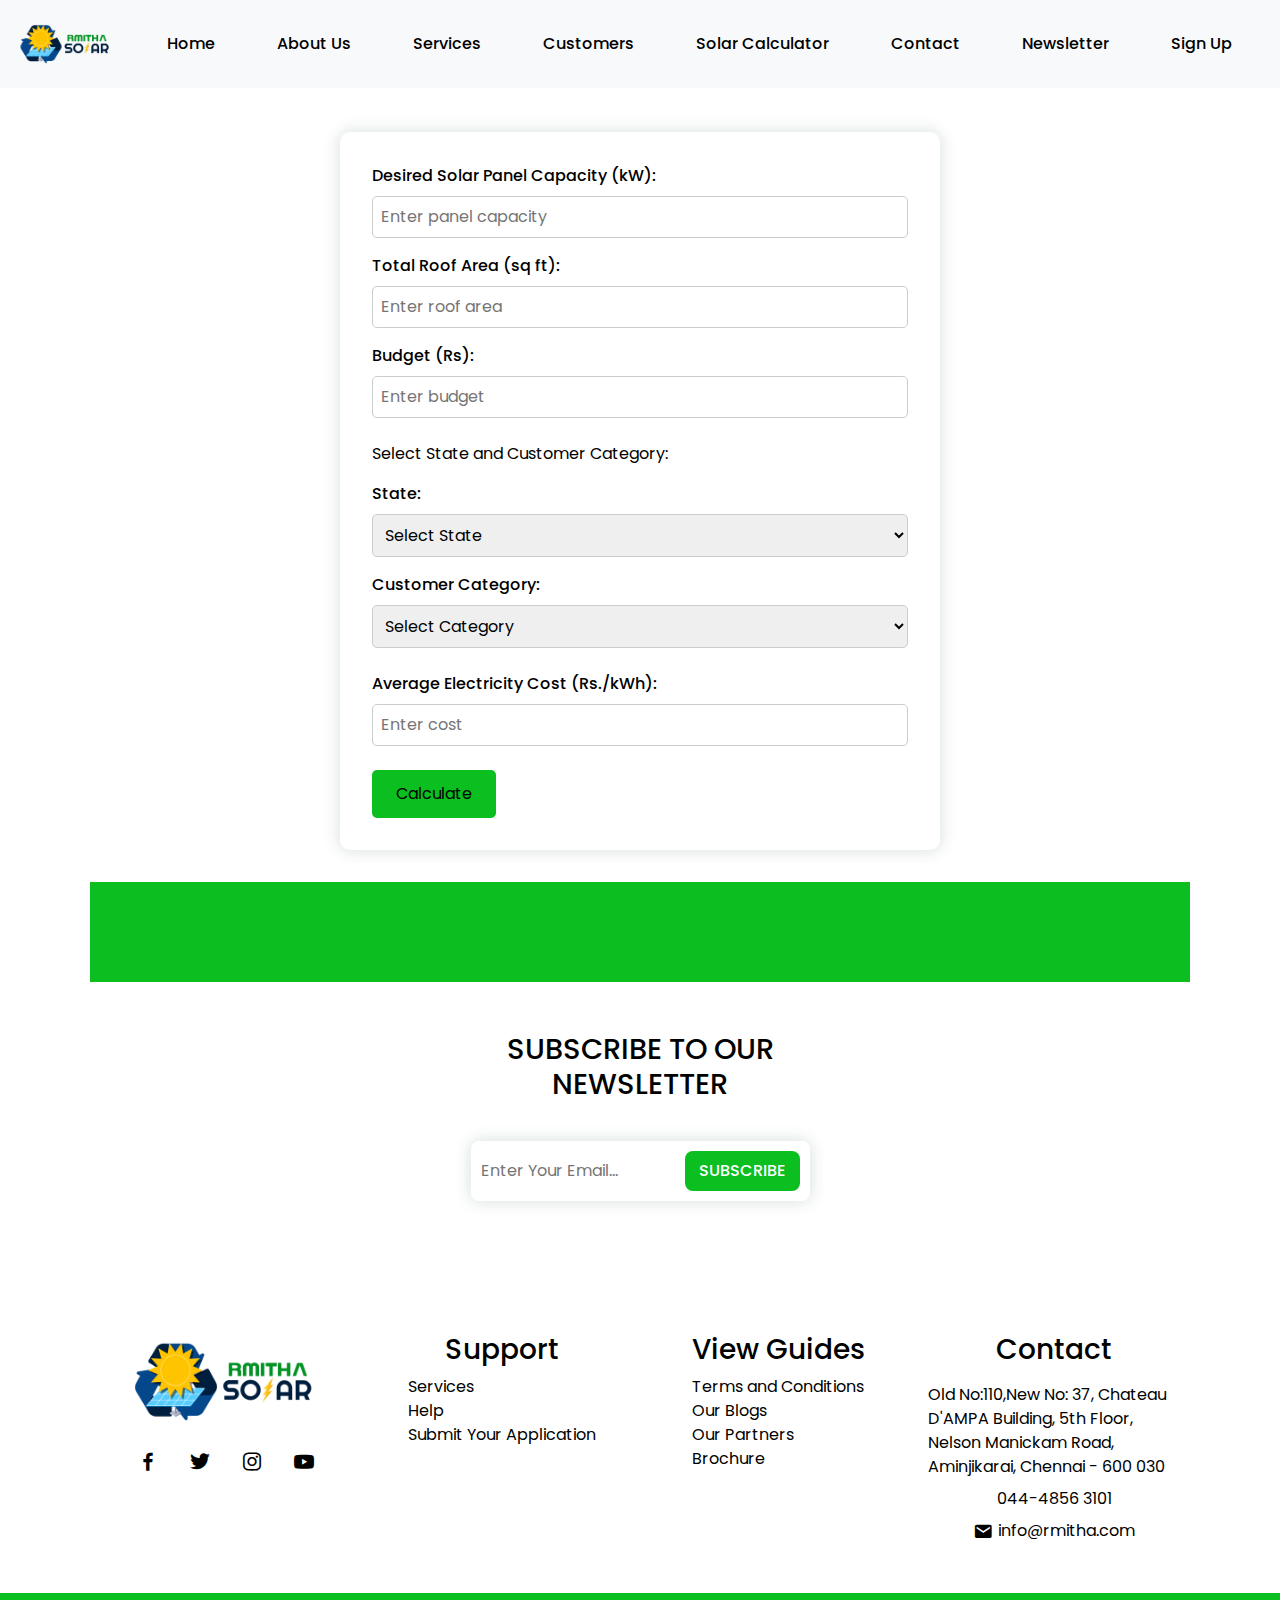
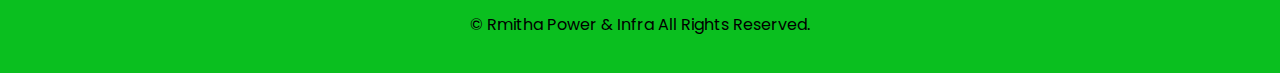
<file: solar-calculator.html>
<!DOCTYPE html>
<html lang="en">
<head>
    <meta charset="UTF-8">
    <meta http-equiv="X-UA-Compatible" content="IE=edge">
    <meta name="viewport" content="width=device-width, initial-scale=1.0">
    <title>Varaki Services and Industries</title>
    <link href="https://maxcdn.bootstrapcdn.com/bootstrap/4.5.2/css/bootstrap.min.css" rel="stylesheet">
    <link rel="stylesheet" href="solar-calculator.css">
    <link rel="stylesheet" href="https://cdn.jsdelivr.net/npm/boxicons@latest/css/boxicons.min.css">
  <script src="https://cdn.jsdelivr.net/npm/bootstrap@5.3.3/dist/js/bootstrap.bundle.min.js"></script>
</head>
<body>
    <header class="d-flex justify-content-between align-items-center p-3 bg-light">
        <i class='bx bx-menu' id="menu-icon"></i>
        <div class="logo">
            <a href="#Home"><img src="Frame 29.png" alt="Logo"></a>
        </div>
        <ul class="navbar nav">
            <li class="nav-item"><a class="nav-link" href="index.html">Home</a></li>
            <li class="nav-item"><a class="nav-link" href="index.html">About Us</a></li>
            <li class="nav-item"><a class="nav-link" href="services.html">Services</a></li>
            <li class="nav-item"><a class="nav-link" href="index.html">Customers</a></li>
            <li class="nav-item"><a class="nav-link" href="solar-calculator.html">Solar Calculator</a></li>
            <li class="nav-item"><a class="nav-link" href="contact-us.html">Contact</a></li>
            <li class="nav-item"><a class="nav-link" href="newsletter.html">Newsletter</a></li>
            <li class="nav-item"><a class="nav-link" href="Sign-Up.html">Sign Up</a></li>
        </ul>
    </header>
    <main>
        <div class="calculator-container">
            <form id="solar-calculator-form">
                <div class="input-container">
                    <div class="input-group">
                        <label for="panel-capacity">Desired Solar Panel Capacity (kW):</label>
                        <input type="number" id="panel-capacity" name="panel-capacity" placeholder="Enter panel capacity">
                    </div>
                    <div class="input-group">
                        <label for="roof-area">Total Roof Area (sq ft):</label>
                        <input type="number" id="roof-area" name="roof-area" placeholder="Enter roof area">
                    </div>
                    <div class="input-group">
                        <label for="budget">Budget (Rs):</label>
                        <input type="number" id="budget" name="budget" placeholder="Enter budget">
                    </div>
                </div>
                <div class="state-selection">
                    <p>Select State and Customer Category:</p>
                    <div class="input-group">
                        <label for="state">State:</label>
                        <select id="state" name="state">
                            <option value="">Select State</option>
                            <option value="tamil-nadu">Tamil Nadu</option>
                            <option value="kerala">Kerala</option>
                            <option value="andhra-pradesh">Andhra Pradesh</option>
                            <option value="telangana">Telangana</option>
                            <option value="karnataka">Karnataka</option>
                        </select>
                    </div>
                    <div class="input-group">
                        <label for="customer-category">Customer Category:</label>
                        <select id="customer-category" name="customer-category">
                            <option value="">Select Category</option>
                            <option value="residential">Residential</option>
                            <option value="commercial">Commercial</option>
                            <option value="industrial">Industrial</option>
                        </select>
                    </div>
                </div>
                <div class="electricity-cost">
                    <div class="input-group">
                        <label for="electricity-cost">Average Electricity Cost (Rs./kWh):</label>
                        <input type="number" id="electricity-cost" name="electricity-cost" placeholder="Enter cost">
                    </div>
    
                </div>
                
                
                <button type="button" id="calculate-button">Calculate</button>
                <div id="results-container"></div>
            </form>
        </div>
        <section class="green-divider"></section>
        <section class="newsletter">
            <h2>Subscribe to our <br>newsletter</h2>
            <form action="#">
                <input type="email" placeholder="Enter Your Email..." required>
                <input type="submit" value="Subscribe" class="email-btn">
            </form>
        </section>
    </main>
    <footer>
        <section class="footer">
            <div class="footer-box">
                <a href="index.html"><img src="Frame 29.png" alt="Logo"></a>
                <div class="social">
                    <a href="#"><i class='bx bxl-facebook'></i></a>
                    <a href="#"><i class='bx bxl-twitter'></i></a>
                    <a href="#"><i class='bx bxl-instagram'></i></a>
                    <a href="#"><i class='bx bxl-youtube'></i></a>
                </div>
            </div>
            <div class="footer-box">
                <h3>Support</h3>
                <ul>
                    <li><a href="services.html">Services</a></li>
                    <li><a href="contact-us.html">Help</a></li>
                    <li><a href="submit.html">Submit Your Application</a></li>
                </ul>
            </div>
            <div class="footer-box">
                <h3>View Guides</h3>
                <ul>
                    <li><a href="terms.html">Terms and Conditions</a></li>
                    <li><a href="newsletter.html">Our Blogs</a></li>
                    <li><a href="#">Our Partners</a></li>
                    <li><a href="#">Brochure</a></li>
                </ul>
            </div>
            <div class="footer-box contact">
                <h3>Contact</h3>
                <span>Old No:110,New No: 37, Chateau D'AMPA Building, 5th Floor, Nelson Manickam Road, Aminjikarai, Chennai - 600 030</span>
                <span>044-4856 3101</span>
                <span><i class='bx bxs-envelope'></i>info@rmitha.com</span>
            </div>
        </section>
        <div class="copyright">
            <p>&#169; Rmitha Power & Infra All Rights Reserved.</p>
        </div>
    </footer>
    <script src="main.js"></script>
    <script src="solar-calculator.js"></script>
</body>
</html>
</file>
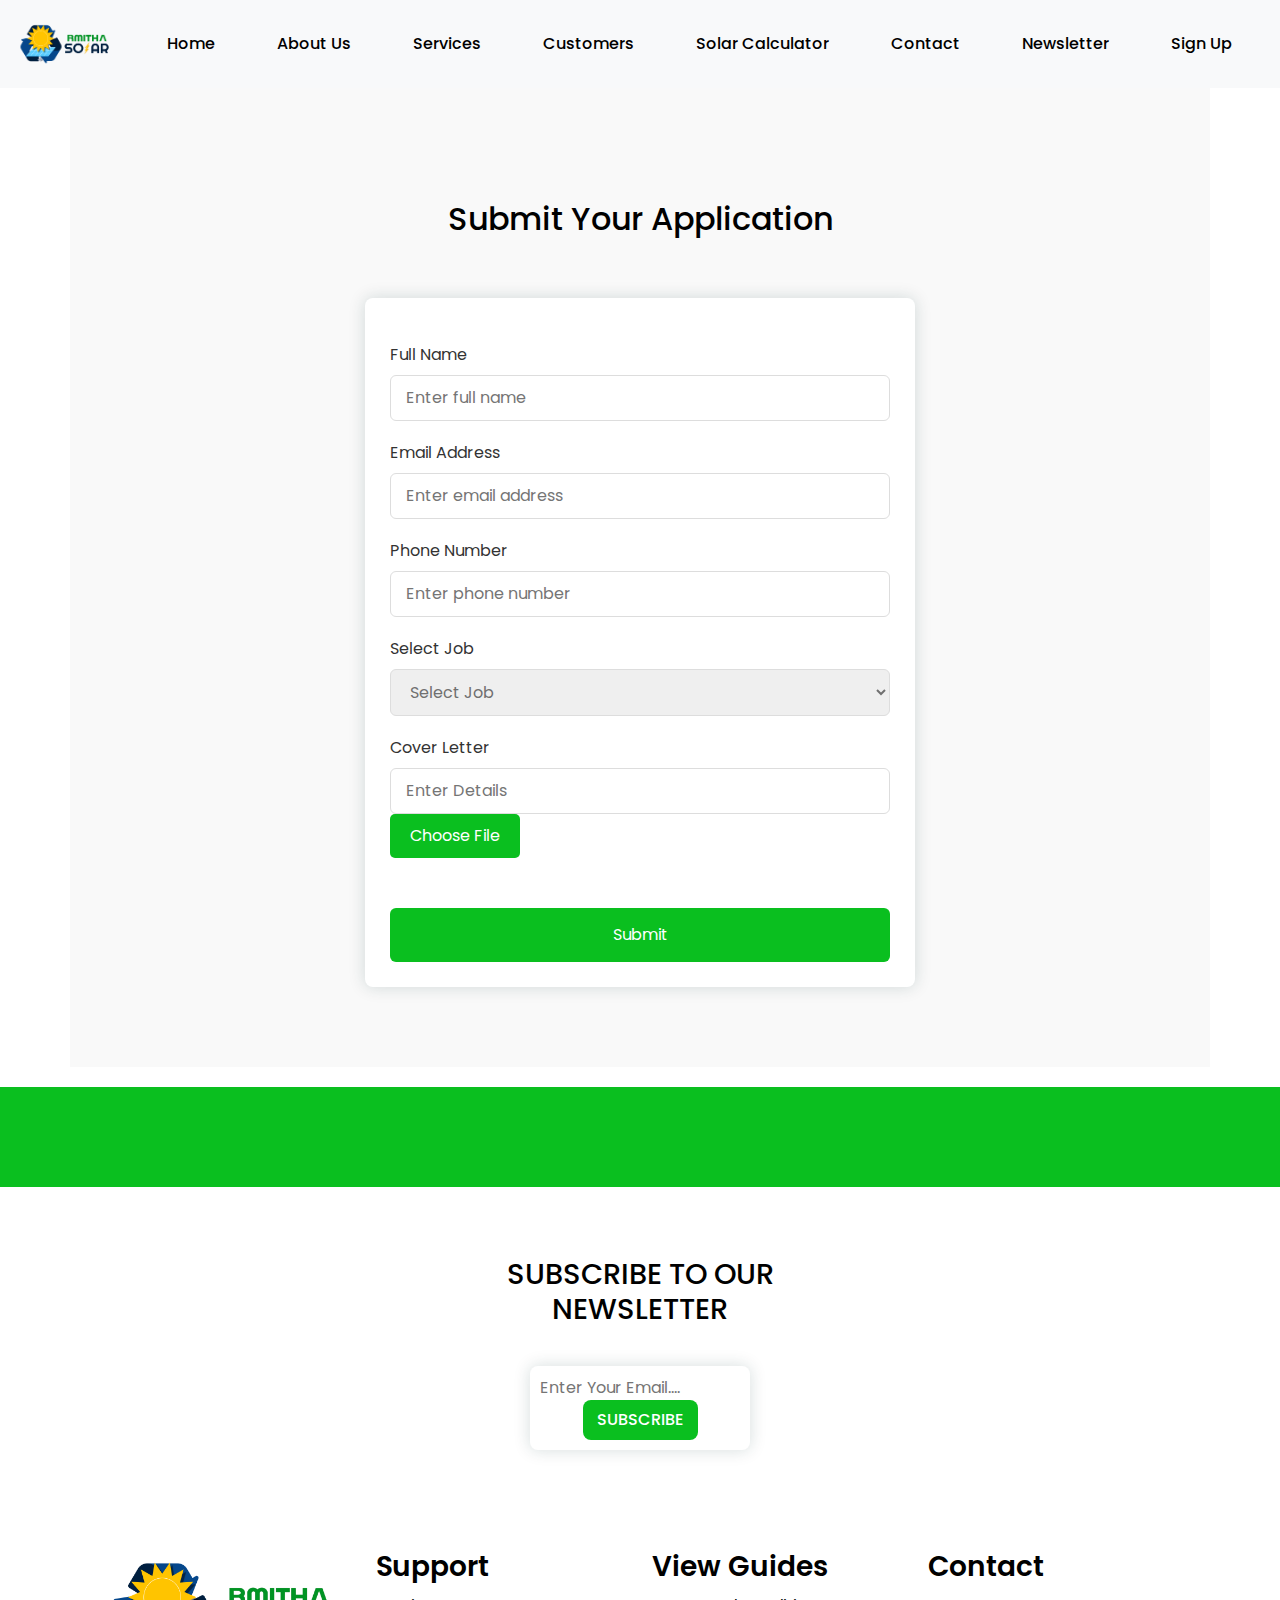
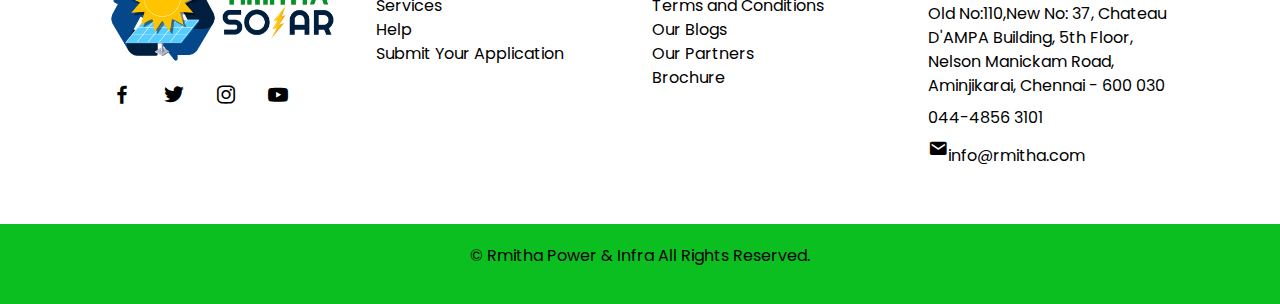
<file: submit.html>
<!DOCTYPE html>
<html lang="en">
<head>
    <meta charset="UTF-8">
    <meta http-equiv="X-UA-Compatible" content="IE=edge">
    <meta name="viewport" content="width=device-width, initial-scale=1.0">
    <title>Varaki Services and Industries</title>
    <link href="https://maxcdn.bootstrapcdn.com/bootstrap/4.5.2/css/bootstrap.min.css" rel="stylesheet">
    <link rel="stylesheet" href="submit.css">
    <link rel="stylesheet" href="https://cdn.jsdelivr.net/npm/boxicons@latest/css/boxicons.min.css">
  <script src="https://cdn.jsdelivr.net/npm/bootstrap@5.3.3/dist/js/bootstrap.bundle.min.js"></script>
</head>
<body>
    <header class="d-flex justify-content-between align-items-center p-3 bg-light">
        <i class='bx bx-menu' id="menu-icon"></i>
        <div class="logo">
            <a href="#Home"><img src="Frame 29.png" alt="Logo"></a>
        </div>
        <ul class="navbar nav">
            <li class="nav-item"><a class="nav-link" href="index.html">Home</a></li>
            <li class="nav-item"><a class="nav-link" href="index.html">About Us</a></li>
            <li class="nav-item"><a class="nav-link" href="services.html">Services</a></li>
            <li class="nav-item"><a class="nav-link" href="index.html">Customers</a></li>
            <li class="nav-item"><a class="nav-link" href="solar-calculator.html">Solar Calculator</a></li>
            <li class="nav-item"><a class="nav-link" href="contact-us.html">Contact</a></li>
            <li class="nav-item"><a class="nav-link" href="newsletter.html">Newsletter</a></li>
            <li class="nav-item"><a class="nav-link" href="Sign-Up.html">Sign Up</a></li>
        </ul>
    </header>

    <section class="container">
        <h2>Submit Your Application</h2>
        <form class="contact-us" action="https://api.web3forms.com/submit" method="POST">
            <input type="hidden" name="access_key" value="fa9d0406-52d6-48cf-9778-77311fb66fd9">
            <div class="form">
                <div class="input-box">
                    <label>Full Name</label>
                    <input type="text" name="full-name" placeholder="Enter full name" required />
                </div>
                <div class="input-box">
                    <label>Email Address</label>
                    <input type="email" name="email" placeholder="Enter email address" required />
                </div>
                <div class="input-box">
                    <label>Phone Number</label>
                    <input type="tel" name="phone" placeholder="Enter phone number" required />
                </div>
                <div class="input-box">
                    <label>Select Job</label>
                    <select name="Select Job" required>
                        <option hidden>Select Job</option>
                        <option>UI/UX Designer</option>
                        <option>Web Developer</option>
                        <option>App Developer</option>
                        <option>Sales analyst</option>
                        <option>Data Analyst</option>
                    </select>
                </div>
                <div class="input-box">
                    <label>Cover Letter</label>
                    <input type="text" name="Cover-details" placeholder="Enter Details" required/>

                </div>
                <form action="upload.php" method="post" enctype="multipart/form-data">
                    <label for="file-upload" class="file-upload-label">
                        Choose File
                        <input type="file" name="file" id="file-upload">
                    </label>
                </form>
                <button type="submit">Submit</button>
            </div>
        </form>
    </section>
    <section class="green-divider"></section>
    <section class="newsletter">
        <h2>Subscribe to our <br>newsletter</h2>
        <form action="#">
            <input type="email" placeholder="Enter Your Email...." required>
            <input type="submit" value="Subscribe" class="email-btn">
        </form>
    </section>
    <section class="footer">
        <div class="footer-box">
            <a href="index.html"><img src="Frame 29.png" style="max-width:100%; height:auto;" alt="Logo"></a>
            <div class="social">
                <a href="#"><i class='bx bxl-facebook'></i></a>
                <a href="#"><i class='bx bxl-twitter'></i></a>
                <a href="#"><i class='bx bxl-instagram'></i></a>
                <a href="#"><i class='bx bxl-youtube'></i></a>
            </div>
        </div>
        <div class="footer-box">
            <h3>Support</h3>
            <ul>
                <li><a href="services.html">Services</a></li>
                <li><a href="contact-us.html">Help</a></li>
                <li><a href="submit.html">Submit Your Application</a></li>
            </ul>
        </div>
        <div class="footer-box">
            <h3>View Guides</h3>
            <ul>
                <li><a href="terms.html">Terms and Conditions</a></li>
                <li><a href="newsletter.html">Our Blogs</a></li>
                <li><a href="#">Our Partners</a></li>
                <li><a href="#">Brochure</a></li>
            </ul>
        </div>
        </div>
        <div class="footer-box contact">
            <h3>Contact</h3>
            <span>Old No:110,New No: 37, Chateau D'AMPA Building, 5th Floor, Nelson Manickam Road, Aminjikarai, Chennai - 600 030</span>
            <span>044-4856 3101</span>
            <span><i class='bx bxs-envelope'></i>info@rmitha.com</span>
        </div>
    </section>
    
    <div class="copyright">
        <p>&#169; Rmitha Power & Infra All Rights Reserved.</p>
    </div>

    <script src="main.js"></script>
    <script src="app.js"></script>
</body>
</html>
</file>
<file: style.css>
@import url("https://fonts.googleapis.com/css2?family=Poppins:wght@200;300;400;500;600;700&display=swap");
@import url("https://fonts.googleapis.com/css2?family=Poppins:wght@200;300;400;500;600;700&display=swap");
* {
  font-family: 'Poppins', sans-serif;
  margin: 0;
  padding: 0;
  box-sizing: border-box;
  scroll-behavior: smooth;
  scroll-padding-top: 4rem;
  list-style: none;
  text-decoration: none;
}
:root {
  --main-color: #0abf1f;
  --text-color: #000000;
  --bg-color: #fff;
  --box-shadow: 0 0 16px 1px rgb(14 52 54 / 15%);
}
/* Responsive adjustments */
html {
  scroll-behavior: smooth;
}

body {
  font-family: 'Poppins', sans-serif;
  color: var(--text-color);
  min-height: 100vh;
  display: flex;
  flex-direction: column;
}

header {
  position: fixed;
  width: 100%;
  top: 0;
  right: 0;
  background: var(--bg-color);
  display: flex;
  align-items: center;
  justify-content: space-between;
  z-index: 1000;
  padding: 18px 20px;
}



/* Center-aligned content in services section */
.services .heading {
    text-align: center;
    margin-bottom: 20px;
  }
  
  .services .heading h2,
  .services .heading p {
    text-align: center;
  }
.customers .heading{
    text-align: center;
    margin-bottom: 20px;
}
.customers .heading h2,
.customers .heading p{
    text-align:center;
}
section {
    padding: 50px 100px;
}
body {
    color: var(--text-color);
}
header {
    position: fixed;
    width: 100%;
    top: 0;
    right: 0;
    background: var(--bg-color);
    display: flex;
    align-items: center;
    justify-content: space-between;
    z-index: 1000;
    padding: 18px 100px;
}
.logo {
    width: 100px;
}
.logo img {
    width: 100%;
}
.navbar {
    display: flex;
    gap: 30px;
}
.navbar li a {
    color: var(--text-color);
    font-size: 16px;
    font-weight: 500;
    transition: .4s;
}

.navbar li a:hover,
.navbar li a.active {
    color: var(--main-color);
}

#menu-icon {
    display: none;
}
.logo {
    display: flex;
    align-items: center;
    column-gap: 1rem;
    font-size: 0.8rem;
    font-weight: 100;
    color: var(--text-color);
    text-transform: uppercase;
}

.logo .bx {
    font-size: 0.8rem;
    color: var(--main-color);
}

.home {
    display: flex;
    align-items: center;
    justify-content: center;
    gap: 100px;
    margin-top: 80px;
}

.home-text h3 {
    font-size: 30px;
    margin-bottom: 10px;
    color: var(--text-color);
}
.home-text p {
    color: #666;
    margin-bottom: 20px;
    text-align: justify;
    text-justify: inter-word; /* Adjusts word spacing */
    hyphens: auto; /* Enables hyphenation */
    
}

.home-text .btn {
    padding: 10px 25px;
    background: var(--main-color);
    color: #fff;
    border-radius: 6px;
    font-weight: 500;
    transition: .4s;
    display: inline-block;
}
.home-text .btn:hover {
    transform: scale(1.1);
}
.home-img img {
    width: 500px;
    border-radius: 6px;
}


.green-divider {
    height: 10px;
    background-color: var(--main-color);
    width: 100%;
    margin: 0;
}
.about {
    display: flex;
    align-items: center;
    justify-content: center;
    gap: 50px;
    background-color: var(--bg-color);
    margin: 50px 0;
}
.about-img img {
    width: 450px;
    border-radius: 6px;
}

.about-text h2 {
    color: var(--text-color);
    margin-bottom: 10px;
}

.about-text p {
    color: #666;
    text-align: justify;
    text-justify: inter-word; /* Adjusts word spacing */
    hyphens: auto; /* Enables hyphenation */
   
}
.about-text .btn {
    padding: 5px 25px;
    background: var(--main-color);
    color: #fff;
    border-radius: 6px;
    font-weight: 500;
    transition: .4s;
    margin-top: 50px;
    margin-bottom: 30px;
    margin-top: 20px;
    display: inline-block;
}

.about-text .btn:hover {
    transform: scale(1.1);
}

.services .heading {
    text-align: center;
    margin-bottom: 20px;
}

.services .heading h2 {
    font-size: 36px;
    color: var(--text-color);
    margin-bottom: 10px;
}

.services .heading p {
    font-size: 20px;
    color: #666;
    line-height: 1.6;
}
.services .btn {
    padding: 10px 25px;
    background: var(--main-color);
    color: #fff;
    border-radius: 6px;
    font-weight: 500;
    transition: .4s;
    margin-top: 20px;
    display: inline-block;
}
.services .btn:hover {
    transform: scale(1.1);
}
.customers .heading h2 {
  font-size: 36px;
  color: var(--text-color);
  margin-bottom: 10px;
  text-align: center;
}

.customers-wrapper {
  position: absolute;
}

.customers-container {
  display: flex;
  flex-wrap: wrap; /* Ensure boxes wrap on smaller screens */
  justify-content: center; /* Center items horizontally */
}

.customers .box {
  width: 100%;
  padding: 20px;
  border-radius: 6px;
  text-align: center;
  background-color: #fff;
  box-shadow: var(--box-shadow);
  transition: .4s;
  margin-bottom: 20px;
}
.customers .box:hover{
  box-shadow:var(--box-shadow) ;
  transform: scale(1.1);
}

.customers .box img {
  width: 150px; /* Adjust size if needed */
  height: 156px; /* Adjust size to maintain circle shape */
  border-radius: 100%; /* Ensure the image is circular */
  object-fit: cover; /* Ensure the image covers the circle without distortion */
  background-color: transparent;/* Set a white background to prevent any visible black background */
  margin-bottom: 10px;
  
}
.customers .box img:hover {
  opacity: 1;
  transform: scale(1.1);
}

.customers .box h2 {
  font-size: 24px;
  margin-bottom: 10px;
}

.customers .box p {
  color: #666;
  margin-bottom: 20px;
}

.customers .stars i {
  color: #f39c12;
  margin: 0 2px;
}

.stars .bx {
  color: gold;
}

.customers-container .box h2 {
  font-size: 1.2rem;
  font-weight: 600;
}

.customers-container p {
  font-size: 0.938rem;
  margin: 0.5rem 0 0.5rem;
}

.customers-container .box:hover {
  background: var(#fff);
  transition: 0.3s all linear;
}

@keyframes scroll {
  0% {
      transform: translateX(0);
  }
  100% {
      transform: translateX(-100%);
  }
}

section {
  padding: 50px 100px;
}
.green-divider {
  height: 100px;
  background-color: var(--main-color);
  margin: 20px 0;
}

.newsletter {
  display: flex;
  flex-direction: column;
  align-items: center;
  justify-content: center;
  text-align: center;
  row-gap: 2rem;
}

.newsletter h2 {
  font-size: 1.8rem;
  text-transform: uppercase;
}

.newsletter form {
  background: var(--bg-color);
  padding: 10px;
  border-radius: 0.5rem;
  box-shadow: var(--box-shadow);
}

.newsletter form input {
  width: 200px;
  border: none;
  outline: none;
  background: transparent;
}

.newsletter form .email-btn {
  background: var(--main-color);
  padding: 8px 14px;
  color: var(--bg-color);
  text-transform: uppercase;
  font-size: 1rem;
  font-weight: 500;
  max-width: 115px;
  border-radius: 0.5rem;
}

.footer {
  display: grid;
  grid-template-columns: repeat(auto-fit, minmax(240px, 1fr));
  gap: 1.5rem;
  padding: 50px 100px;
}

.footer-box {
  display: flex;
  flex-direction: column;
  align-items: center;
}

.footer-box img {
  max-width: 200px; /* Set a maximum width */
  width: 100%; /* Ensure it is responsive */
  height: auto; /* Maintain aspect ratio */
}

.footer-box a {
  margin-bottom: 10px;
  font-size: 1rem;
  color: var(--text-color);
}

.footer-box a:hover {
  color: var(--main-color);
}

.footer-box p {
  font-size: 0.938rem;
  margin-bottom: 10px;
}

.social {
  display: flex;
  align-items: center;
  column-gap: 0.5rem;
}

.social a .bx {
  font-size: 24px;
  color: var(--text-color);
  padding: 10px;
  background: #fff;
  border-radius: 5rem;
}

.social a .bx:hover {
  background: var(--main-color);
  color: var(--bg-color);
}
.contact {
  display: flex;
  flex-direction: column;
  row-gap: 0.5rem;
}
.contact span {
  display: flex;
  align-items: center;
}
.contact i {
  font-size: 20px;
  margin-right: 5px;
}
.copyright {
  padding: 20px;
  text-align: center;
  background: var(--main-color);
}

@media (max-width: 768px) {
  header {
      padding: 10px 20px;
  }
  .navbar {
      display: none;
      flex-direction: column;
      width: 100%;
      position: absolute;
      top: 60px;
      left: 0;
      background: var(--bg-color);
  }

  .navbar a {
      padding: 10px;
      margin: 0;
  }

  #menu-icon {
      display: block;
  }

  section, footer {
      padding: 20px;
  }
}

@media (max-width: 768px) {
    header {
        padding: 10px 20px;
    }
    .navbar {
        display: none;
        flex-direction: column;
        width: 100%;
        position: absolute;
        top: 60px;
        left: 0;
        background: var(--bg-color);
    }
    .navbar a {
        padding: 10px;
        margin: 0;
    }
    #menu-icon {
        display: block;
    }
    .about-container {
        flex-direction: column;
        padding: 0;
    }
    section {
        padding: 20px;
    }
    .footer {
        padding: 20px;
    }
}
@media (max-width: 1200px) {
    section {
        padding: 20px;
    }
    .footer {
        padding: 20px;
        grid-template-columns: repeat(auto-fit, minmax(200px, 1fr));
    }
    .newsletter h2 {
        font-size: 1.5rem;
        font-style: normal; 
    }
    .contact span {
        flex-direction: column;
        text-align: center;
    }
    .contact i {
        margin: 0 auto 0.5rem;
}
@media (max-width: 768px) {
    header {
        padding: 10px 20px;
    }
    .navbar {
        display: none;
        flex-direction: column;
        width: 100%;
        position: absolute;
        top: 60px;
        left: 0;
        background: var(--bg-color);
        transition: top 0.3s ease; 
        z-index: 999; 
    }
    .navbar.active {
        top: 80px;
        display: flex; 
    }
    .navbar a {
        padding: 10px;
        margin: 0;
    }
    #menu-icon {
        display: block;
    }
    section {
        padding: 20px;
    }
    .footer {
        padding: 10px;
    }
    .newsletter h2 {
        font-size: 1.5rem;
    }
    .contact span {
        flex-direction: column;
        text-align: center;
    }
    .contact i {
        margin: 0 auto 0.5rem;
    }
    .green-divider {
        height: 2px;
        margin: 20px 0;
    }
}
@media (max-width: 320px) {
    section {
        padding: 10px;
    }
    .navbar {
        top: 50px;
    }
    .green-divider {
        height: 1px;
        margin: 10px 0;
    }
}
}

/* Responsive adjustments */
@media (max-width: 1200px) {
  section {
    padding: 30px 20px;
  }
  .home-img img {
    width: 400px;
  }
  .about-img img {
    width: 350px;
  }
  .customers-container {
    flex-wrap: wrap;
    justify-content: center;
  }
  .customers .box {
    width: calc(50% - 10px);
    margin-bottom: 20px;
  }
  .footer {
    grid-template-columns: repeat(auto-fit, minmax(200px, 1fr));
  }
}

@media (max-width: 992px) {
  .home {
    flex-direction: column;
    align-items: center;
    text-align: center;
  }
  .home-img img {
    width: 300px;
  }
  .about {
    flex-direction: column;
    align-items: center;
    text-align: center;
  }
  .about-img img {
    width: 300px;
  }
  .customers .box {
    width: calc(100% - 20px);
  }
}

@media (max-width: 768px) {
  header {
    padding: 15px 10px;
  }
  .navbar {
    display: none;
    flex-direction: column;
    width: 100%;
    position: absolute;
    top: 60px;
    left: 0;
    background: var(--bg-color);
    transition: top 0.3s ease;
    z-index: 999;
  }
  .navbar.active {
    top: 80px;
    display: flex;
  }
  .navbar a {
    padding: 10px;
    margin: 0;
  }
  #menu-icon {
    display: block;
  }
  section {
    padding: 20px;
  }
  .home-img img {
    width: 250px;
  }
  .about-img img {
    width: 250px;
  }
  
}

@media (max-width: 480px) {
  .home-img img {
    width: 200px;
  }
  .about-img img {
    width: 200px;
  }
  .customers .box {
    width: calc(100% - 10px);
  }
  .footer {
    grid-template-columns: 1fr;
  }
}

/* Make it responsive */
@media (max-width: 768px) {
  .customers .box {
      width: 80%;
      margin-right: 10px;
  }
}

@media (max-width: 480px) {
  .customers .box {
      width: 100%;
      margin-right: 0;
  }
}
</file>
<file: alearn.css>
@import url("https://fonts.googleapis.com/css2?family=Poppins:wght@200;300;400;500;600;700&display=swap");
* {
    font-family: 'Poppins', sans-serif;
    margin: 0;
    padding: 0;
    box-sizing: border-box;
    scroll-behavior: smooth;
    scroll-padding-top: 4rem;
    list-style: none;
    text-decoration: none;
}

:root {
    --main-color: #0abf1f;
    --text-color: #000000;
    --bg-color: #fff;
    --box-shadow: 0 0 16px 1px rgb(14 52 54 / 15%);
}

section, header, footer {
    padding-left: 20px;
    padding-right: 20px;
}

body {
    color: var(--text-color);
}

header {
    position: fixed;
    width: 100%;
    top: 0;
    right: 0;
    background: var(--bg-color);
    display: flex;
    align-items: center;
    justify-content: space-between;
    z-index: 1000;
    padding: 18px 100px;
}

.logo {
    width: 100px;
}

.logo img {
    width: 100%;
}

.navbar {
    display: flex;
    gap: 30px;
}

.navbar li a {
    color: var(--text-color);
    font-size: 16px;
    font-weight: 500;
    transition: .4s;
}

.navbar li a:hover,
.navbar li a.active {
    color: var(--main-color);
}

#menu-icon {
    display: none;
}

.logo {
    display: flex;
    align-items: center;
    column-gap: 1rem;
    font-size: 0.8rem;
    font-weight: 100;
    color: var(--text-color);
    text-transform: uppercase;
}

.logo .bx {
    font-size: 0.8rem;
    color: var(--main-color);
}

.green-divider {
    height: 2px;
    background-color: var(--main-color);
    margin: 20px 0;
}

.vision-mission .vision{
    background: var(--bg-color);
    padding: 120px; /* Reduced padding */
    text-align: center;
    justify-content: center;
}
.vision-mission .mission{
    background-color: var(--bg-color);
    margin-top: -60px; /* Reduced padding */
    text-align: center;
    justify-content: center;
}

.vision-mission .container {
    display: flex;
    flex-direction: column;
    gap: 10px; /* Reduced gap */
}

.vision-mission h2 {
    font-size: 2rem;
    color: var(--main-color);
    margin-bottom: 10px;
}

.vision-mission p {
    font-size: 1rem;
    color: var(--text-color);
}

.registration-certificate {
    background: #f9f9f9;
    padding: 40px 100px;
    text-align: center;
}

.registration-certificate h2 {
    font-size: 2rem;
    color: var(--main-color);
    margin-bottom: 20px;
}

.registration-certificate p {
    font-size: 1rem;
    color: var(--text-color);
    margin-bottom: 20px;
}

.registration-certificate img {
    max-width: 100%;
    height: auto;
    border-radius: 10px;
    box-shadow: var(--box-shadow);
}

.certificates .heading h2 {
    font-size: 36px;
    color: var(--text-color);
    margin-bottom: 20px;
    text-align: center;
}

.certificates-container {
    display: flex;
    justify-content: center;
    gap: 30px;
    flex-wrap: wrap;
    padding: 0 50px;
    overflow: hidden;
}

.certificates-container .box {
    flex: 1;
    min-width: 350px;
    max-width: 400px;
    padding: 20px;
    border-radius: 10px;
    text-align: center;
    background-color: var(--bg-color);
    box-shadow: var(--box-shadow);
    transition: .4s;
    animation: slide 5s infinite linear;
}

.certificates-container img {
    width: 100%;
    max-width: 350px;
    border-radius: 10px;
    margin-bottom: 10px;
}

.certificates-container .box h2 {
    font-size: 24px;
    margin-bottom: 10px;
}

.green-divider {
    height: 100px;
    background-color: var(--main-color);
    margin: 20px 0;
}

.newsletter {
    display: flex;
    flex-direction: column;
    align-items: center;
    justify-content: center;
    text-align: center;
    row-gap: 2rem;
}

.newsletter h2 {
    font-size: 1.8rem;
    text-transform: uppercase;
}

.newsletter form {
    background: var(--bg-color);
    padding: 10px;
    border-radius: 0.5rem;
    box-shadow: var(--box-shadow);
}

.newsletter form input {
    width: 200px;
    border: none;
    outline: none;
    background: transparent;
}

.newsletter form .email-btn {
    background: var(--main-color);
    padding: 8px 14px;
    color: var(--bg-color);
    text-transform: uppercase;
    font-size: 1rem;
    font-weight: 500;
    max-width: 115px;
    border-radius: 0.5rem;
}

.footer {
    display: grid;
    grid-template-columns: repeat(auto-fit, minmax(240px, 1fr));
    gap: 1.5rem;
    padding: 50px 100px;
}

.footer-box {
    display: flex;
    flex-direction: column;
    align-items: center;
}

.footer-box img {
    max-width: 200px; /* Set a maximum width */
    width: 100%; /* Ensure it is responsive */
    height: auto; /* Maintain aspect ratio */
}

.footer-box a {
    margin-bottom: 10px;
    font-size: 1rem;
    color: var(--text-color);
}

.footer-box a:hover {
    color: var(--main-color);
}

.footer-box p {
    font-size: 0.938rem;
    margin-bottom: 10px;
}

.social {
    display: flex;
    align-items: center;
    column-gap: 0.5rem;
}

.social a .bx {
    font-size: 24px;
    color: var(--text-color);
    padding: 10px;
    background: #fff;
    border-radius: 5rem;
}

.social a .bx:hover {
    background: var(--main-color);
    color: var(--bg-color);
}

.contact {
    display: flex;
    flex-direction: column;
    row-gap: 0.5rem;
}

.contact span {
    display: flex;
    align-items: center;
}

.contact i {
    font-size: 20px;
    margin-right: 5px;
}

.copyright {
    padding: 20px;
    text-align: center;
    background: var(--main-color);
}

@media (max-width: 768px) {
    header {
        padding: 10px 20px;
    }

    .navbar {
        display: none;
        flex-direction: column;
        width: 100%;
        position: absolute;
        top: 60px;
        left: 0;
        background: var(--bg-color);
    }

    .navbar a {
        padding: 10px;
        margin: 0;
    }

    #menu-icon {
        display: block;
    }

    section, footer {
        padding: 20px;
    }
}
</file>
<file: chooses.css>
* {
    font-family: 'Poppins', sans-serif;
    margin: 0;
    padding: 0;
    box-sizing: border-box;
    scroll-behavior: smooth;
    scroll-padding-top: 4rem;
    list-style: none;
    text-decoration: none;
  }
  
  
  :root {
    --main-color: #0abf1f;
    --text-color: #000000;
    --bg-color: #fff;
    --box-shadow: 0 0 16px 1px rgb(14 52 54 / 15%);
  }
  
  
  section {
    padding: 50px 20px; 
  }
  
  
  body {
    color: var(--text-color);
  }
  
  header {
    position: fixed;
    width: 100%;
    top: 0;
    right: 0;
    background: var(--bg-color);
    display: flex;
    align-items: center;
    justify-content: space-between;
    z-index: 1000;
    padding: 15px 20px;
  }
  
  .logo {
    width: 100px;
  }
  
  .logo img {
    width: 100%;
  }
  

  .navbar {
    display: flex;
    gap: 20px;
  }
  
  .navbar li a {
    color: var(--text-color);
    font-size: 14px;
    font-weight: 500;
    transition: .4s;
  }
  
  .navbar li a:hover,
  .navbar li a.active {
    color: var(--main-color);
  }
  
  #menu-icon {
    display: none;
  }
  
  
  .logo {
    display: flex;
    align-items: center;
    column-gap: 1rem;
    font-size: 0.8rem;
    font-weight: 100;
    color: var(--text-color);
    text-transform: uppercase;
  }
  
  .logo .bx {
    font-size: 0.8rem;
    color: var(--main-color);
  }
  

  .container {
    display: flex;
    flex-direction: column;
    align-items: center;
    justify-content: center;
    min-height: 50vh;
    padding: 50px 20px; /* Adjust padding */
    background-color: #f9f9f9; /* Example background color */
    padding-top: 150px; /* Adjust padding for smaller screens */
  }
  
  .container h2 {
    margin-bottom: 20px; /* Add some margin if needed */
    text-align: center; /* Center the title */
  }
  
  /* Form specific styling */
  .form {
    background: var(--bg-color);
    max-width: 600px 100%; /* Make the form responsive */
    padding: 25px;
    border-radius: 8px;
    box-shadow: var(--box-shadow);
    margin-top: 40px;
  }
  
  .form header {
    font-size: 1.2rem; /* Adjust font size for smaller screens */
    color: #333;
    font-weight: 500;
    text-align: center;
    margin-bottom: 30px;
  }
  
  .input-box {
    width: 100%;
    margin-top: 20px;
  }
  
  .input-box label {
    color: #333;
    display: block;
    margin-bottom: 8px;
  }
  
  .input-box input,
  .input-box select {
    width: 100%;
    padding: 10px 15px;
    font-size: 1rem;
    color: #707070;
    border: 1px solid #ddd;
    border-radius: 6px;
    outline: none;
  }
  
  .input-box input:focus,
  .input-box select:focus {
    box-shadow: 0 1px 0 rgba(0, 0, 0, 0.1);
  }
  
  .address input {
    margin-top: 15px;
  }
  
  /* Button styling */
  button {
    width: 100%;
    padding: 15px;
    font-size: 1rem;
    font-weight: 400;
    color: #fff;
    background: var(--main-color);
    border: none;
    border-radius: 6px;
    cursor: pointer;
    transition: background 0.2s;
    margin-top: 30px;
  }
  
  button:hover {
    background: rgb(10, 191, 31);
  }
  
  section {
    padding: 50px 100px;
}
.green-divider {
    height: 100px;
    background-color: var(--main-color);
    margin: 20px 0;
}

.newsletter {
    display: flex;
    flex-direction: column;
    align-items: center;
    justify-content: center;
    text-align: center;
    row-gap: 2rem;
}

.newsletter h2 {
    font-size: 1.8rem;
    text-transform: uppercase;
}

.newsletter form {
    background: var(--bg-color);
    padding: 10px;
    border-radius: 0.5rem;
    box-shadow: var(--box-shadow);
}

.newsletter form input {
    width: 200px;
    border: none;
    outline: none;
    background: transparent;
}

.newsletter form .email-btn {
    background: var(--main-color);
    padding: 8px 14px;
    color: var(--bg-color);
    text-transform: uppercase;
    font-size: 1rem;
    font-weight: 500;
    max-width: 115px;
    border-radius: 0.5rem;
}

.footer {
    display: grid;
    grid-template-columns: repeat(auto-fit, minmax(240px, 1fr));
    gap: 1.5rem;
    padding: 50px 100px;
}

.footer-box {
    display: flex;
    flex-direction: column;
    align-items: center;
}

.footer-box img {
    max-width: 200px; /* Set a maximum width */
    width: 100%; /* Ensure it is responsive */
    height: auto; /* Maintain aspect ratio */
}

.footer-box a {
    margin-bottom: 10px;
    font-size: 1rem;
    color: var(--text-color);
}

.footer-box a:hover {
    color: var(--main-color);
}

.footer-box p {
    font-size: 0.938rem;
    margin-bottom: 10px;
}

.social {
    display: flex;
    align-items: center;
    column-gap: 0.5rem;
}

.social a .bx {
    font-size: 24px;
    color: var(--text-color);
    padding: 10px;
    background: #fff;
    border-radius: 5rem;
}

.social a .bx:hover {
    background: var(--main-color);
    color: var(--bg-color);
}
.contact {
    display: flex;
    flex-direction: column;
    row-gap: 0.5rem;
}
.contact span {
    display: flex;
    align-items: center;
}
.contact i {
    font-size: 20px;
    margin-right: 5px;
}
.copyright {
    padding: 20px;
    text-align: center;
    background: var(--main-color);
}
 
  @media (max-width: 768px) {
    header {
        padding: 10px 20px;
    }
    .navbar {
        display: none;
        flex-direction: column;
        width: 100%;
        position: absolute;
        top: 60px;
        left: 0;
        background: var(--bg-color);
    }
    .navbar a {
        padding: 10px;
        margin: 0;
    }
    #menu-icon {
        display: block;
    }
  }
  @media (max-width: 768px) {
    header {
        padding: 10px 20px;
    }
    .navbar {
        display: none;
        flex-direction: column;
        width: 100%;
        position: absolute;
        top: 60px;
        left: 0;
        background: var(--bg-color);
        transition: top 0.3s ease; 
        z-index: 999; 
    }
    .navbar.active {
        top: 80px;
        display: flex; 
    }
    .navbar a {
        padding: 10px;
        margin: 0;
    }
    #menu-icon {
        display: block;
    }
    section {
        padding: 20px;
    }
  }
  @media (max-width: 768px) {
    header {
      padding: 15px 10px;
    }
    .navbar {
      display: none;
      flex-direction: column;
      width: 100%;
      position: absolute;
      top: 60px;
      left: 0;
      background: var(--bg-color);
      transition: top 0.3s ease;
      z-index: 999;
    }
    .navbar.active {
      top: 80px;
      display: flex;
    }
    .navbar a {
      padding: 10px;
      margin: 0;
    }
    #menu-icon {
      display: block;
    }
    section {
      padding: 20px;
    }
  }
</file>
<file: contact-us.css>
@import url("https://fonts.googleapis.com/css2?family=Poppins:wght@200;300;400;500;600;700&display=swap");
* {
    font-family: 'Poppins', sans-serif;
    margin: 0;
    padding: 0;
    box-sizing: border-box;
    scroll-behavior: smooth;
    scroll-padding-top: 4rem;
    list-style: none;
    text-decoration: none;
}

:root {
    --main-color: #0abf1f;
    --text-color: #000000;
    --bg-color: #fff;
    --box-shadow: 0 0 16px 1px rgb(14 52 54 / 15%);
}

section, header, footer {
    padding-left: 20px;
    padding-right: 20px;
}

body {
    color: var(--text-color);
}

header {
    position: fixed;
    width: 100%;
    top: 0;
    right: 0;
    background: var(--bg-color);
    display: flex;
    align-items: center;
    justify-content: space-between;
    z-index: 1000;
    padding: 18px 100px;
}

.logo {
    width: 100px;
}

.logo img {
    width: 100%;
}

.navbar {
    display: flex;
    gap: 30px;
}

.navbar li a {
    color: var(--text-color);
    font-size: 16px;
    font-weight: 500;
    transition: .4s;
}

.navbar li a:hover,
.navbar li a.active {
    color: var(--main-color);
}

#menu-icon {
    display: none;
}

.logo {
    display: flex;
    align-items: center;
    column-gap: 1rem;
    font-size: 0.8rem;
    font-weight: 100;
    color: var(--text-color);
    text-transform: uppercase;
}

.logo .bx {
    font-size: 0.8rem;
    color: var(--main-color);
}

.green-divider {
    height: 2px;
    background-color: var(--main-color);
    margin: 20px 0;
}
* {
  margin: 0;
  padding: 0;
  box-sizing: border-box;
}

body,
input,
textarea {
  font-family: "Poppins", sans-serif;
}
.container {
  margin-top: 70px;
  position: relative;
  width: 100%;
  min-height: 100vh;
  padding: 2rem;
  background-color: #fafafa;
  overflow: hidden;
  display: flex;
  align-items: center;
  justify-content: center;
}

.form {
  width: 100%;
  max-width: 820px;
  background-color: #fff;
  border-radius: 10px;
  box-shadow: var(--box-shadow);
  z-index: 1000;
  overflow: hidden;
  display: grid;
  grid-template-columns: 1fr;
}

.contact-form {
  background-color: #0abf1f;
  position: relative;
}

.circle {
  border-radius: 50%;
  background: linear-gradient(135deg, transparent 20%, #0abf1f);
  position: absolute;
}

.circle.one {
  width: 130px;
  height: 130px;
  top: 130px;
  right: -40px;
}

.circle.two {
  width: 80px;
  height: 80px;
  top: 10px;
  right: 30px;
}

.contact-form:before {
  content: "";
  position: absolute;
  width: 26px;
  height: 26px;
  background-color: #0abf1f;
  transform: rotate(45deg);
  top: 50px;
  left: -13px;
}

form {
  padding: 2.3rem 2.2rem;
  z-index: 10;
  overflow: hidden;
  position: relative;
}

.title {
  color: #fff;
  font-weight: 500;
  font-size: 1.5rem;
  line-height: 1;
  margin-bottom: 0.7rem;
}

.input-container {
  position: relative;
  margin: 1rem 0;
}

.input {
  width: 100%;
  outline: none;
  border: 2px solid #fafafa;
  background: none;
  padding: 0.6rem 1.2rem;
  color: #fff;
  font-weight: 500;
  font-size: 0.95rem;
  letter-spacing: 0.5px;
  border-radius: 25px;
  transition: 0.3s;
}
.placeholder{
  color: #fff;
}

textarea.input {
  padding: 0.8rem 1.2rem;
  min-height: 150px;
  border-radius: 22px;
  resize: none;
  overflow-y: auto;
}

.input-container label {
  position: absolute;
  top: 50%;
  left: 15px;
  transform: translateY(-50%);
  padding: 0 0.4rem;
  color: #fafafa;
  font-size: 0.9rem;
  font-weight: 400;
  pointer-events: none;
  z-index: 1000;
  transition: 0.5s;
}

.input-container.textarea label {
  top: 1rem;
  transform: translateY(0);
}

.btn {
  padding: 0.6rem 1.3rem;
  background-color: #fff;
  border: 2px solid #fafafa;
  font-size: 0.95rem;
  color: #0abf1f;
  line-height: 1;
  border-radius: 25px;
  outline: none;
  cursor: pointer;
  transition: 0.3s;
  margin: 0;
}

.btn:hover {
  background-color: transparent;
  color: #fff;
}

.input-container span {
  position: absolute;
  top: 0;
  left: 25px;
  transform: translateY(-50%);
  font-size: 0.8rem;
  padding: 0 0.4rem;
  color: transparent;
  pointer-events: none;
  z-index: 500;
}

.input-container span:before,
.input-container span:after {
  content: "";
  position: absolute;
  width: 10%;
  opacity: 0;
  transition: 0.3s;
  height: 5px;
  background-color: #0abf1f;
  top: 50%;
  transform: translateY(-50%);
}

.input-container span:before {
  left: 50%;
}

.input-container span:after {
  right: 50%;
}

.input-container.focus label {
  top: 0;
  transform: translateY(-50%);
  left: 25px;
  font-size: 0.8rem;
}

.input-container.focus span:before,
.input-container.focus span:after {
  width: 50%;
  opacity: 1;
}

.contact-info {
  padding: 2.3rem 2.2rem;
  position: relative;
}

.contact-info .title {
  color: #0abf1f;
}

.text {
  color: #333;
  margin: 1.5rem 0 2rem 0;
}

.information {
  display: flex;
  color: #555;
  margin: 0.7rem 0;
  align-items: center;
  font-size: 0.95rem;
}

.icon {
  width: 28px;
  margin-right: 0.7rem;
}

.social-media {
  padding: 2rem 0 0 0;
}

.social-media p {
  color: #333;
}

.social-icons {
  display: flex;
  margin-top: 0.5rem;
}

.social-icons a {
  width: 35px;
  height: 35px;
  border-radius: 5px;
  background: #fff;
  color: #fff;
  text-align: center;
  line-height: 35px;
  margin-right: 0.5rem;
  transition: 0.3s;
}

.social-icons a:hover {
  transform: scale(1.05);
}

.contact-info:before {
  content: "";
  position: absolute;
  width: 110px;
  height: 100px;
  border: 22px solid #0abf1f;
  border-radius: 50%;
  bottom: -77px;
  right: 50px;
  opacity: 0.3;
}

.big-circle {
  position: absolute;
  width: 500px;
  height: 500px;
  border-radius: 50%;
  background: linear-gradient(to bottom,#0abf1f, #0abf1f);
  bottom: 50%;
  right: 50%;
  transform: translate(-40%, 38%);
}

.big-circle:after {
  content: "";
  position: absolute;
  width: 360px;
  height: 360px;
  background-color: #fafafa;
  border-radius: 50%;
  top: calc(50% - 180px);
  left: calc(50% - 180px);
}

.square {
  position: absolute;
  height: 400px;
  top: 50%;
  left: 50%;
  transform: translate(181%, 11%);
  opacity: 0.2;
}






.green-divider {
  height: 100px;
  background-color: var(--main-color);
  margin: 20px 0;
}

.newsletter {
  display: flex;
  flex-direction: column;
  align-items: center;
  justify-content: center;
  text-align: center;
  row-gap: 2rem;
}

.newsletter h2 {
  font-size: 1.8rem;
  text-transform: uppercase;
}

.newsletter form {
  background: var(--bg-color);
  padding: 10px;
  border-radius: 0.5rem;
  box-shadow: var(--box-shadow);
}

.newsletter form input {
  width: 200px;
  border: none;
  outline: none;
  background: transparent;
}

.newsletter form .email-btn {
  background: var(--main-color);
  padding: 8px 14px;
  color: var(--bg-color);
  text-transform: uppercase;
  font-size: 1rem;
  font-weight: 500;
  max-width: 115px;
  border-radius: 0.5rem;
}

.footer {
  display: grid;
  grid-template-columns: repeat(auto-fit, minmax(240px, 1fr));
  gap: 1.5rem;
  padding: 50px 100px;
}

.footer-box {
  display: flex;
  flex-direction: column;
  align-items: center;
}

.footer-box img {
  max-width: 200px; /* Set a maximum width */
  width: 100%; /* Ensure it is responsive */
  height: auto; /* Maintain aspect ratio */
}

.footer-box a {
  margin-bottom: 10px;
  font-size: 1rem;
  color: var(--text-color);
}

.footer-box a:hover {
  color: var(--main-color);
}

.footer-box p {
  font-size: 0.938rem;
  margin-bottom: 10px;
}

.social {
  display: flex;
  align-items: center;
  column-gap: 0.5rem;
}

.social a .bx {
  font-size: 24px;
  color: var(--text-color);
  padding: 10px;
  background: #fff;
  border-radius: 5rem;
}

.social a .bx:hover {
  background: var(--main-color);
  color: var(--bg-color);
}

.contact {
  display: flex;
  flex-direction: column;
  row-gap: 0.5rem;
}

.contact span {
  display: flex;
  align-items: center;
}

.contact i {
  font-size: 20px;
  margin-right: 5px;
}

.copyright {
  padding: 20px;
  text-align: center;
  background: var(--main-color);
}

@media (max-width: 768px) {
  header {
      padding: 10px 20px;
  }
  .navbar {
      display: none;
      flex-direction: column;
      width: 100%;
      position: absolute;
      top: 60px;
      left: 0;
      background: var(--bg-color);
  }

  .navbar a {
      padding: 10px;
      margin: 0;
  }

  #menu-icon {
      display: block;
  }

  section, footer {
      padding: 20px;
  }
}

@media (max-width: 768px) {
    header {
        padding: 10px 20px;
    }
    .navbar {
        display: none;
        flex-direction: column;
        width: 100%;
        position: absolute;
        top: 60px;
        left: 0;
        background: var(--bg-color);
    }
    .navbar a {
        padding: 10px;
        margin: 0;
    }
    #menu-icon {
        display: block;
    }
    .about-container {
        flex-direction: column;
        padding: 0;
    }
    section {
        padding: 20px;
    }
    .footer {
        padding: 20px;
    }
}
@media (max-width: 1200px) {
    section {
        padding: 20px;
    }
    .footer {
        padding: 20px;
        grid-template-columns: repeat(auto-fit, minmax(200px, 1fr));
    }
    .newsletter h2 {
        font-size: 1.5rem;
        font-style: normal; 
    }
    .contact span {
        flex-direction: column;
        text-align: center;
    }
    .contact i {
        margin: 0 auto 0.5rem;
}
@media (max-width: 768px) {
    header {
        padding: 10px 20px;
    }
    .navbar {
        display: none;
        flex-direction: column;
        width: 100%;
        position: absolute;
        top: 60px;
        left: 0;
        background: var(--bg-color);
        transition: top 0.3s ease; 
        z-index: 999; 
    }
    .navbar.active {
        top: 80px;
        display: flex; 
    }
    .navbar a {
        padding: 10px;
        margin: 0;
    }
    #menu-icon {
        display: block;
    }
    section {
        padding: 20px;
    }
    .footer {
        padding: 10px;
    }
    .newsletter h2 {
        font-size: 1.5rem;
    }
    .contact span {
        flex-direction: column;
        text-align: center;
    }
    .contact i {
        margin: 0 auto 0.5rem;
    }
    .green-divider {
        height: 2px;
        margin: 20px 0;
    }
}
@media (max-width: 320px) {
    section {
        padding: 10px;
    }
    .navbar {
        top: 50px;
    }
    .green-divider {
        height: 1px;
        margin: 10px 0;
    }
}
}

@media (max-width: 768px) {
  header {
    padding: 15px 10px;
  }
  .navbar {
    display: none;
    flex-direction: column;
    width: 100%;
    position: absolute;
    top: 60px;
    left: 0;
    background: var(--bg-color);
    transition: top 0.3s ease;
    z-index: 999;
  }
  .navbar.active {
    top: 80px;
    display: flex;
  }
  .navbar a {
    padding: 10px;
    margin: 0;
  }
}
</file>
<file: services.css>
@import url("https://fonts.googleapis.com/css2?family=Poppins:wght@100;200;300;400;500;600;700;800&display=swap");
@import url("https://fonts.googleapis.com/css2?family=Poppins:wght@200;300;400;500;600;700&display=swap");

* {
  font-family: 'Poppins', sans-serif;
  margin: 0;
  padding: 0;
  box-sizing: border-box;
  scroll-behavior: smooth;
  scroll-padding-top: 4rem;
  list-style: none;
  text-decoration: none;
}

:root {
  --main-color: #0abf1f;
  --text-color: #000000;
  --bg-color: #fff;
  --box-shadow: 0 0 16px 1px rgb(14 52 54 / 15%);
}

/* Responsive adjustments */
html {
  scroll-behavior: smooth;
}

body {
  font-family: 'Poppins', sans-serif;
  color: var(--text-color);
  min-height: 100vh;
  display: flex;
  flex-direction: column;
}

header {
  position: fixed;
  width: 100%;
  top: 0;
  right: 0;
  background: var(--bg-color);
  display: flex;
  align-items: center;
  justify-content: space-between;
  z-index: 1000;
  padding: 18px 20px;
}

.logo {
  display: flex;
  align-items: center;
  column-gap: 1rem;
  font-size: 0.8rem;
  font-weight: 100;
  color: var(--text-color);
  text-transform: uppercase;
  width: 100px;
}

.logo img {
  width: 100%;
}

.navbar {
  display: flex;
  gap: 30px;
}

.navbar li a {
  color: var(--text-color);
  font-size: 16px;
  font-weight: 500;
  transition: .4s;
}

.navbar li a:hover,
.navbar li a.active {
  color: var(--main-color);
}

#menu-icon {
  display: none;
  font-size: 24px;
  cursor: pointer;
  color: var(--text-color);
}

.about {
  display: flex;
  justify-content: center;
  align-items: center;
  padding: 100px 50px;
}

.about-container {
  display: flex;
  align-items: center;
  gap: 20px;
  max-width: 1200px;
  width: 100%;
  flex-wrap: wrap;
}

.about-container.reverse {
  flex-direction: row-reverse;
}

.about-us-text {
  flex: 1;
  padding-top: 50px;
  color: var(--text-color);
  text-align: justify;
}

.about-us-text h3 {
  font-size: 2rem;
}

.about-us-text h2 {
  font-size: 2.5rem;
  margin-bottom: 1rem;
}

.about-us-text p {
  margin-bottom: 1rem;
}

.about-us-img {
  flex: 1;
  display: flex;
  justify-content: center;
}

.about-us-img img {
  width: 100%;
  height: auto;
  max-width: 600px;
  object-fit: contain;
}

section {
  padding: 50px 100px;
}

.green-divider {
  height: 100px;
  background-color: var(--main-color);
  margin: 20px 0;
}

.newsletter {
  display: flex;
  flex-direction: column;
  align-items: center;
  justify-content: center;
  text-align: center;
  row-gap: 2rem;
}

.newsletter h2 {
  font-size: 1.8rem;
  text-transform: uppercase;
}

.newsletter form {
  background: var(--bg-color);
  padding: 10px;
  border-radius: 0.5rem;
  box-shadow: var(--box-shadow);
}

.newsletter form input {
  width: 200px;
  border: none;
  outline: none;
  background: transparent;
}

.newsletter form .email-btn {
  background: var(--main-color);
  padding: 8px 14px;
  color: var(--bg-color);
  text-transform: uppercase;
  font-size: 1rem;
  font-weight: 500;
  max-width: 115px;
  border-radius: 0.5rem;
}

.footer {
  display: grid;
  grid-template-columns: repeat(auto-fit, minmax(240px, 1fr));
  gap: 1.5rem;
  padding: 50px 100px;
}

.footer-box {
  display: flex;
  flex-direction: column;
  align-items: center;
}

.footer-box img {
  max-width: 200px;
  width: 100%;
  height: auto;
}

.footer-box a {
  margin-bottom: 10px;
  font-size: 1rem;
  color: var(--text-color);
}

.footer-box a:hover {
  color: var(--main-color);
}

.footer-box p {
  font-size: 0.938rem;
  margin-bottom: 10px;
}

.social {
  display: flex;
  align-items: center;
  column-gap: 0.5rem;
}

.social a .bx {
  font-size: 24px;
  color: var(--text-color);
  padding: 10px;
  background: #fff;
  border-radius: 5rem;
}

.social a .bx:hover {
  background: var(--main-color);
  color: var(--bg-color);
}

.contact {
  display: flex;
  flex-direction: column;
  row-gap: 0.5rem;
}

.contact span {
  display: flex;
  align-items: center;
}

.contact i {
  font-size: 20px;
  margin-right: 5px;
}

.copyright {
  padding: 20px;
  text-align: center;
  background: var(--main-color);
}

/* Responsive Styling */
@media (max-width: 768px) {
  header {
    padding: 10px 20px;
  }

  .navbar {
    display: none;
    flex-direction: column;
    width: 100%;
    position: absolute;
    top: 60px;
    left: 0;
    background: var(--bg-color);
  }

  .navbar a {
    padding: 10px;
    margin: 0;
  }

  #menu-icon {
    display: block;
  }

  section,
  footer {
    padding: 20px;
  }

  .about {
    padding: 50px 20px;
  }

  .about-container {
    flex-direction: column;
    gap: 10px;
  }

  .about-us-text h3 {
    font-size: 1.5rem;
  }

  .about-us-text h2 {
    font-size: 2rem;
  }

  .about-us-img img {
    max-width: 100%;
  }

  .newsletter form {
    flex-direction: column;
  }

  .newsletter form input,
  .newsletter form .email-btn {
    width: 100%;
    margin-bottom: 10px;
  }
}

/* Toggle Navbar */
#menu-icon.active + .navbar {
  display: flex;
}
section {
    padding: 50px 100px;
  }
  .green-divider {
    height: 100px;
    background-color: var(--main-color);
    margin: 20px 0;
  }
  
  .newsletter {
    display: flex;
    flex-direction: column;
    align-items: center;
    justify-content: center;
    text-align: center;
    row-gap: 2rem;
  }
  
  .newsletter h2 {
    font-size: 1.8rem;
    text-transform: uppercase;
  }
  
  .newsletter form {
    background: var(--bg-color);
    padding: 10px;
    border-radius: 0.5rem;
    box-shadow: var(--box-shadow);
  }
  
  .newsletter form input {
    width: 200px;
    border: none;
    outline: none;
    background: transparent;
  }
  
  .newsletter form .email-btn {
    background: var(--main-color);
    padding: 8px 14px;
    color: var(--bg-color);
    text-transform: uppercase;
    font-size: 1rem;
    font-weight: 500;
    max-width: 115px;
    border-radius: 0.5rem;
  }
  
  .footer {
    display: grid;
    grid-template-columns: repeat(auto-fit, minmax(240px, 1fr));
    gap: 1.5rem;
    padding: 50px 100px;
  }
  
  .footer-box {
    display: flex;
    flex-direction: column;
    align-items: center;
  }
  
  .footer-box img {
    max-width: 200px; /* Set a maximum width */
    width: 100%; /* Ensure it is responsive */
    height: auto; /* Maintain aspect ratio */
  }
  
  .footer-box a {
    margin-bottom: 10px;
    font-size: 1rem;
    color: var(--text-color);
  }
  
  .footer-box a:hover {
    color: var(--main-color);
  }
  
  .footer-box p {
    font-size: 0.938rem;
    margin-bottom: 10px;
  }
  
  .social {
    display: flex;
    align-items: center;
    column-gap: 0.5rem;
  }
  
  .social a .bx {
    font-size: 24px;
    color: var(--text-color);
    padding: 10px;
    background: #fff;
    border-radius: 5rem;
  }
  
  .social a .bx:hover {
    background: var(--main-color);
    color: var(--bg-color);
  }
  .contact {
    display: flex;
    flex-direction: column;
    row-gap: 0.5rem;
  }
  .contact span {
    display: flex;
    align-items: center;
  }
  .contact i {
    font-size: 20px;
    margin-right: 5px;
  }
  .copyright {
    padding: 20px;
    text-align: center;
    background: var(--main-color);
  }
  
  @media (max-width: 768px) {
    header {
        padding: 10px 20px;
    }
    .navbar {
        display: none;
        flex-direction: column;
        width: 100%;
        position: absolute;
        top: 60px;
        left: 0;
        background: var(--bg-color);
    }
  
    .navbar a {
        padding: 10px;
        margin: 0;
    }
  
    #menu-icon {
        display: block;
    }
  
    section, footer {
        padding: 20px;
    }
  }
  
  @media (max-width: 768px) {
      header {
          padding: 10px 20px;
      }
      .navbar {
          display: none;
          flex-direction: column;
          width: 100%;
          position: absolute;
          top: 60px;
          left: 0;
          background: var(--bg-color);
      }
      .navbar a {
          padding: 10px;
          margin: 0;
      }
      #menu-icon {
          display: block;
      }
      .about-container {
          flex-direction: column;
          padding: 0;
      }
      section {
          padding: 20px;
      }
      .footer {
          padding: 20px;
      }
  }
  @media (max-width: 1200px) {
      section {
          padding: 20px;
      }
      .footer {
          padding: 20px;
          grid-template-columns: repeat(auto-fit, minmax(200px, 1fr));
      }
      .newsletter h2 {
          font-size: 1.5rem;
          font-style: normal; 
      }
      .contact span {
          flex-direction: column;
          text-align: center;
      }
      .contact i {
          margin: 0 auto 0.5rem;
  }
  @media (max-width: 768px) {
      header {
          padding: 10px 20px;
      }
      .navbar {
          display: none;
          flex-direction: column;
          width: 100%;
          position: absolute;
          top: 60px;
          left: 0;
          background: var(--bg-color);
          transition: top 0.3s ease; 
          z-index: 999; 
      }
      .navbar.active {
          top: 80px;
          display: flex; 
      }
      .navbar a {
          padding: 10px;
          margin: 0;
      }
      #menu-icon {
          display: block;
      }
      section {
          padding: 20px;
      }
      .footer {
          padding: 10px;
      }
      .newsletter h2 {
          font-size: 1.5rem;
      }
      .contact span {
          flex-direction: column;
          text-align: center;
      }
      .contact i {
          margin: 0 auto 0.5rem;
      }
      .green-divider {
          height: 2px;
          margin: 20px 0;
      }
  }
  @media (max-width: 320px) {
      section {
          padding: 10px;
      }
      .navbar {
          top: 50px;
      }
      .green-divider {
          height: 1px;
          margin: 10px 0;
      }
  }
  }
</file>
<file: solar-calculator.css>
@import url("https://fonts.googleapis.com/css2?family=Poppins:wght@200;300;400;500;600;700&display=swap");
* {
  font-family: 'Poppins', sans-serif;
  margin: 0;
  padding: 0;
  box-sizing: border-box;
  scroll-behavior: smooth;
  scroll-padding-top: 4rem;
  list-style: none;
  text-decoration: none;
}

:root {
  --main-color: #0abf1f;
  --text-color: #000000;
  --bg-color: #fff;
  --box-shadow: 0 0 16px 1px rgb(14 52 54 / 15%);
}

html {
  scroll-behavior: smooth;
}

body {
  font-family: 'Poppins', sans-serif;
  color: var(--text-color);
  min-height: 100vh;
  display: flex;
  flex-direction: column;
}

header {
  position: fixed;
  width: 100%;
  top: 0;
  right: 0;
  background: var(--bg-color);
  display: flex;
  align-items: center;
  justify-content: space-between;
  z-index: 1000;
  padding: 18px 20px;
}

.services .heading,
.customers .heading {
  text-align: center;
  margin-bottom: 20px;
}

section {
  padding: 50px 100px;
}

.logo {
  width: 100px;
}

.logo img {
  width: 100%;
}

.navbar {
  display: flex;
  gap: 30px;
}

.navbar li a {
  color: var(--text-color);
  font-size: 16px;
  font-weight: 500;
  transition: 0.4s;
}

.navbar li a:hover,
.navbar li a.active {
  color: var(--main-color);
}

#menu-icon {
  display: none;
}

main {
  padding: 100px 7% 2rem 7%; 
}

.calculator-container {
  padding: 2rem;
  background: var(--bg-color);
  box-shadow: var(--box-shadow);
  border-radius: 10px;
  max-width: 600px;
  margin: 2rem auto;
}

.input-container,
.state-selection,
.electricity-cost,
.loan-option,
.loan-inputs {
  margin-bottom: 1.5rem;
}

.input-group {
  display: flex;
  flex-direction: column;
  margin-bottom: 1rem;
}

.input-group label {
  margin-bottom: 0.5rem;
  font-weight: 500;
}

.input-group input,
.input-group select {
  padding: 0.5rem;
  border: 1px solid #ccc;
  border-radius: 5px;
}

button#calculate-button {
  background-color: var(--main-color);
  padding: 0.75rem 1.5rem;
  border: none;
  border-radius: 5px;
  cursor: pointer;
}

button#calculate-button:hover {
  background-color: #0abf1f;
}

.green-divider {
  height: 10px;
  background-color: var(--main-color);
  width: 100%;
  margin: 0 auto;
}

.newsletter {
  display: flex;
  flex-direction: column;
  align-items: center;
  justify-content: center;
  text-align: center;
  row-gap: 2rem;
}

.newsletter h2 {
  font-size: 1.8rem;
  text-transform: uppercase;
}

.newsletter form {
  background: var(--bg-color);
  padding: 10px;
  border-radius: 0.5rem;
  box-shadow: var(--box-shadow);
}

.newsletter form input {
  width: 200px;
  border: none;
  outline: none;
  background: transparent;
}

.newsletter form .email-btn {
  background: var(--main-color);
  padding: 8px 14px;
  color: var(--bg-color);
  text-transform: uppercase;
  font-size: 1rem;
  font-weight: 500;
  max-width: 115px;
  border-radius: 0.5rem;
}

.footer {
  display: grid;
  grid-template-columns: repeat(auto-fit, minmax(240px, 1fr));
  gap: 1.5rem;
  padding: 50px 100px;
}

.footer-box {
  display: flex;
  flex-direction: column;
  align-items: center;
}

.footer-box img {
  max-width: 200px;
  width: 100%;
  height: auto;
}

.footer-box a {
  margin-bottom: 10px;
  font-size: 1rem;
  color: var(--text-color);
}

.footer-box a:hover {
  color: var(--main-color);
}

.footer-box p {
  font-size: 0.938rem;
  margin-bottom: 10px;
}

.social {
  display: flex;
  align-items: center;
  column-gap: 0.5rem;
}

.social a .bx {
  font-size: 24px;
  color: var(--text-color);
  padding: 10px;
  background: #fff;
  border-radius: 5rem;
}

.social a .bx:hover {
  background: var(--main-color);
  color: var(--bg-color);
}

.contact {
  display: flex;
  flex-direction: column;
  row-gap: 0.5rem;
}

.contact span {
  display: flex;
  align-items: center;
}

.contact i {
  font-size: 20px;
  margin-right: 5px;
}

.copyright {
  padding: 20px;
  text-align: center;
  background: var(--main-color);
}

/* Responsive Styles */
@media (max-width: 768px) {
  header {
    padding: 10px 20px;
  }
  
  .navbar {
    display: none;
    flex-direction: column;
    width: 100%;
    position: absolute;
    top: 60px;
    left: 0;
    background: var(--bg-color);
  }

  .navbar a {
    padding: 10px;
    margin: 0;
  }

  #menu-icon {
    display: block;
  }

  section {
    padding: 20px;
  }

  .calculator-container {
    padding: 1rem;
    margin: 1rem;
    width: 90%;
  }

  .green-divider {
    width: 100%;
  }

  .footer {
    padding: 20px;
    grid-template-columns: 1fr;
    text-align: center;
  }

  .newsletter h2 {
    font-size: 1.5rem;
  }

  .newsletter form {
    padding: 5px;
  }

  .newsletter form input {
    width: 150px;
  }

  .newsletter form .email-btn {
    max-width: 100px;
    padding: 5px 10px;
  }
}
@media (max-width: 768px) {
    header {
        padding: 10px 20px;
    }
    .navbar {
        display: none;
        flex-direction: column;
        width: 100%;
        position: absolute;
        top: 60px;
        left: 0;
        background: var(--bg-color);
    }
  
    .navbar a {
        padding: 10px;
        margin: 0;
    }
  
    #menu-icon {
        display: block;
    }
  
    section, footer {
        padding: 20px;
    }
  }
  
  @media (max-width: 768px) {
      header {
          padding: 10px 20px;
      }
      .navbar {
          display: none;
          flex-direction: column;
          width: 100%;
          position: absolute;
          top: 60px;
          left: 0;
          background: var(--bg-color);
      }
      .navbar a {
          padding: 10px;
          margin: 0;
      }
      #menu-icon {
          display: block;
      }
      .about-container {
          flex-direction: column;
          padding: 0;
      }
      section {
          padding: 20px;
      }
      .footer {
          padding: 20px;
      }
  }
  @media (max-width: 1200px) {
      section {
          padding: 20px;
      }
      .footer {
          padding: 20px;
          grid-template-columns: repeat(auto-fit, minmax(200px, 1fr));
      }
      .newsletter h2 {
          font-size: 1.5rem;
          font-style: normal; 
      }
      .contact span {
          flex-direction: column;
          text-align: center;
      }
      .contact i {
          margin: 0 auto 0.5rem;
  }
  @media (max-width: 768px) {
      header {
          padding: 10px 20px;
      }
      .navbar {
          display: none;
          flex-direction: column;
          width: 100%;
          position: absolute;
          top: 60px;
          left: 0;
          background: var(--bg-color);
          transition: top 0.3s ease; 
          z-index: 999; 
      }
      .navbar.active {
          top: 80px;
          display: flex; 
      }
      .navbar a {
          padding: 10px;
          margin: 0;
      }
      #menu-icon {
          display: block;
      }
      section {
          padding: 20px;
      }
      .footer {
          padding: 10px;
      }
      .newsletter h2 {
          font-size: 1.5rem;
      }
      .contact span {
          flex-direction: column;
          text-align: center;
      }
      .contact i {
          margin: 0 auto 0.5rem;
      }
      .green-divider {
          height: 2px;
          margin: 20px 0;
      }
  }
  @media (max-width: 320px) {
      section {
          padding: 10px;
      }
      .navbar {
          top: 50px;
      }
      .green-divider {
          height: 1px;
          margin: 10px 0;
      }
  }
  }
</file>
<file: submit.css>
@import url("https://fonts.googleapis.com/css2?family=Poppins:wght@200;300;400;500;600;700&display=swap");
* {
    font-family: 'Poppins', sans-serif;
    margin: 0;
    padding: 0;
    box-sizing: border-box;
    scroll-behavior: smooth;
    scroll-padding-top: 4rem;
    list-style: none;
    text-decoration: none;
}
:root {
    --main-color: #0abf1f;
    --text-color: #000000;
    --bg-color: #fff;
    --box-shadow: 0 0 16px 1px rgb(14 52 54 / 15%);
}
section {
    padding: 50px 100px;
}
body {
    color: var(--text-color);
}
header {
    position: fixed;
    width: 100%;
    top: 0;
    right: 0;
    background: var(--bg-color);
    display: flex;
    align-items: center;
    justify-content: space-between;
    z-index: 1000;
    padding: 18px 100px;
}
.logo {
    width: 100px;
}
.logo img {
    width: 100%;
}
.navbar {
    display: flex;
    gap: 30px;
}
.navbar li a {
    color: var(--text-color);
    font-size: 16px;
    font-weight: 500;
    transition: .4s;
}
.navbar li a:hover,
.navbar li a.active {
    color: var(--main-color);
}
#menu-icon {
    display: none;
}
.logo{
    display: flex;
    align-items: center;
    column-gap: 1rem;
    font-size: 0.8rem;
    font-weight: 100;
    color: var(--text-color);
    text-transform: uppercase;
}
.logo .bx {
    font-size: 0.8rem;
    color: var(--main-color);
}
.header-icon {
    font-size: 20px;
    cursor: pointer;
    z-index: 1000;
    display: flex;
    column-gap: 0.8rem;
    align-items: center;
}

.header-icon .bx {
    color: var(--bg-color);
    padding: 7px;
    background: var(--main-color);
    border-radius: 0.4rem;
}

.header-icon .bx:hover {
    background: #0abf1f;
}

.container {
    display: flex;
    flex-direction: column;
    align-items: center;
    justify-content: center;
    min-height: 100vh;
    padding: 80px 20px;
    background-color: #f9f9f9;
    padding-top: 200px;
}

.container h2 {
    margin-bottom: 20px; /* Add some margin if needed */
}

.form {
    background: var(--bg-color);
    max-width: 700px;
    width: 100%;
    padding: 25px;
    border-radius: 8px;
    box-shadow: var(--box-shadow);
    margin-top: 40px;
}
.form header {
    font-size: 1.5rem;
    color: #333;
    font-weight: 500;
    text-align: center;
    margin-bottom: 30px;
}
.input-box {
    width: 500px;
    margin-top: 20px;
}

.input-box label {
    color: #333;
    display: block;
    margin-bottom: 8px;
}

.input-box input,
.input-box select {
    width: 100%;
    padding: 10px 15px;
    font-size: 1rem;
    color: #707070;
    border: 1px solid #ddd;
    border-radius: 6px;
    outline: none;
}

.input-box input:focus,
.input-box select:focus {
    box-shadow: 0 1px 0 rgba(0, 0, 0, 0.1);
}

.address input {
    margin-top: 15px;
}

button {
    width: 100%;
    padding: 15px;
    font-size: 1rem;
    font-weight: 400;
    color: #fff;
    background: var(--main-color);
    border: none;
    border-radius: 6px;
    cursor: pointer;
    transition: background 0.2s;
    margin-top: 30px;
}

button:hover {
    background: rgb(10, 191,31);
}

.file-upload-section {
    display: flex;
    flex-direction: column;
    align-items: center;
    justify-content: center;
    padding: 50px 100px;
}

.file-upload-section h2 {
    font-size: 30px;
    margin-bottom: 20px;
    color: var(--text-color);
    text-align: center;
}

form {
    display: flex;
    flex-direction: column;
    align-items: center;
}
.file-upload-label {
    display: inline-block;
    padding: 10px 20px;
    background-color: var(--main-color);
    color: var(--bg-color);
    cursor: pointer;
    border-radius: 5px;
    margin-bottom: 20px;
}
.file-upload-label input[type="file"] {
    display: none;
}

.upload-btn {
    padding: 10px 20px;
    background-color: var(--main-color);
    color: var(--bg-color);
    border: none;
    border-radius: 5px;
    cursor: pointer;
    transition: background-color 0.3s;
}

.upload-btn:hover {
    background-color: darken(var(--main-color), 10%);
}
section {
  padding: 50px 100px;
}
.green-divider {
    height: 2px;
    background-color: var(--main-color);
    margin: 20px 0;
}
.newsletter {
    display: flex;
    flex-direction: column;
    align-items: center;
    justify-content: center;
    text-align: center;
    row-gap: 2rem;
}
.newsletter h2 {
    font-size: 1.8rem;
    text-transform: uppercase;
}
.newsletter form {
    background: var(--bg-color);
    padding: 10px;
    border-radius: 0.5rem;
    box-shadow: var(--box-shadow);
}
.newsletter form input {
    width: 200px;
    border: none;
    outline: none;
    background: transparent;
}
.newsletter form .email-btn {
    background: var(--main-color);
    padding: 8px 14px;
    color: var(--bg-color);
    text-transform: uppercase;
    font-size: 1rem;
    font-weight: 500;
    max-width: 115px;
    border-radius: 0.5rem;
}
.footer {
    display: grid;
    grid-template-columns: repeat(auto-fit, minmax(240px, 1fr));
    gap: 1.5rem;
    padding: 50px 100px;
}
.footer-box a {
    margin-bottom: 10px;
    font-size: 1rem;
    color: var(--text-color);
}
.footer-box a:hover {
    color: var(--main-color);
}
.footer-box p {
    font-size: 0.938rem;
    margin-bottom: 10px;
}
.social {
    display: flex;
    align-items: center;
    column-gap: 0.5rem;
}
.social a .bx {
    font-size: 24px;
    color: var(--text-color);
    padding: 10px;
    background: #fff;
    border-radius: 5rem;
}
.social a .bx:hover {
    background: var(--main-color);
    color: var(--bg-color);
}
.footer-box h3 {
    font-weight: 600;
    margin-bottom: 10px;
}
.contact {
    display: flex;
    flex-direction: column;
    row-gap: 0.5rem;
}
.contact span {
    display: flex;
    align-items: center;
}
.contact i {
    font-size: 20px;
    margin-bottom: 1rem;
}
.copyright {
    padding: 20px;
    text-align: center;
    background: var(--main-color);
}
@media (max-width: 768px) {
    header {
        padding: 10px 20px;
    }
    .navbar {
        display: none;
        flex-direction: column;
        width: 100%;
        position: absolute;
        top: 60px;
        left: 0;
        background: var(--bg-color);
    }
    .navbar a {
        padding: 10px;
        margin: 0;
    }
    #menu-icon {
        display: block;
    }
    .about-container {
        flex-direction: column;
        padding: 0;
    }
    section {
        padding: 20px;
    }
    .footer {
        padding: 20px;
    }
}
@media (max-width: 1200px) {
    section {
        padding: 20px;
    }
    .footer {
        padding: 20px;
        grid-template-columns: repeat(auto-fit, minmax(200px, 1fr));
    }
    .newsletter h2 {
        font-size: 1.5rem;
        font-style: normal; 
    }
    .contact span {
        flex-direction: column;
        text-align: center;
    }
    .contact i {
        margin: 0 auto 0.5rem;
}
@media (max-width: 768px) {
    header {
        padding: 10px 20px;
    }
    .navbar {
        display: none;
        flex-direction: column;
        width: 100%;
        position: absolute;
        top: 60px;
        left: 0;
        background: var(--bg-color);
        transition: top 0.3s ease; 
        z-index: 999; 
    }
    .navbar.active {
        top: 80px;
        display: flex; 
    }
    .navbar a {
        padding: 10px;
        margin: 0;
    }
    #menu-icon {
        display: block;
    }
    section {
        padding: 20px;
    }
    .footer {
        padding: 10px;
    }
    .newsletter h2 {
        font-size: 1.5rem;
    }
    .contact span {
        flex-direction: column;
        text-align: center;
    }
    .contact i {
        margin: 0 auto 0.5rem;
    }
    .green-divider {
        height: 2px;
        margin: 20px 0;
    }
}
@media (max-width: 320px) {
    section {
        padding: 10px;
    }
    .navbar {
        top: 50px;
    }
    .green-divider {
        height: 1px;
        margin: 10px 0;
    }
}
}
</file>
